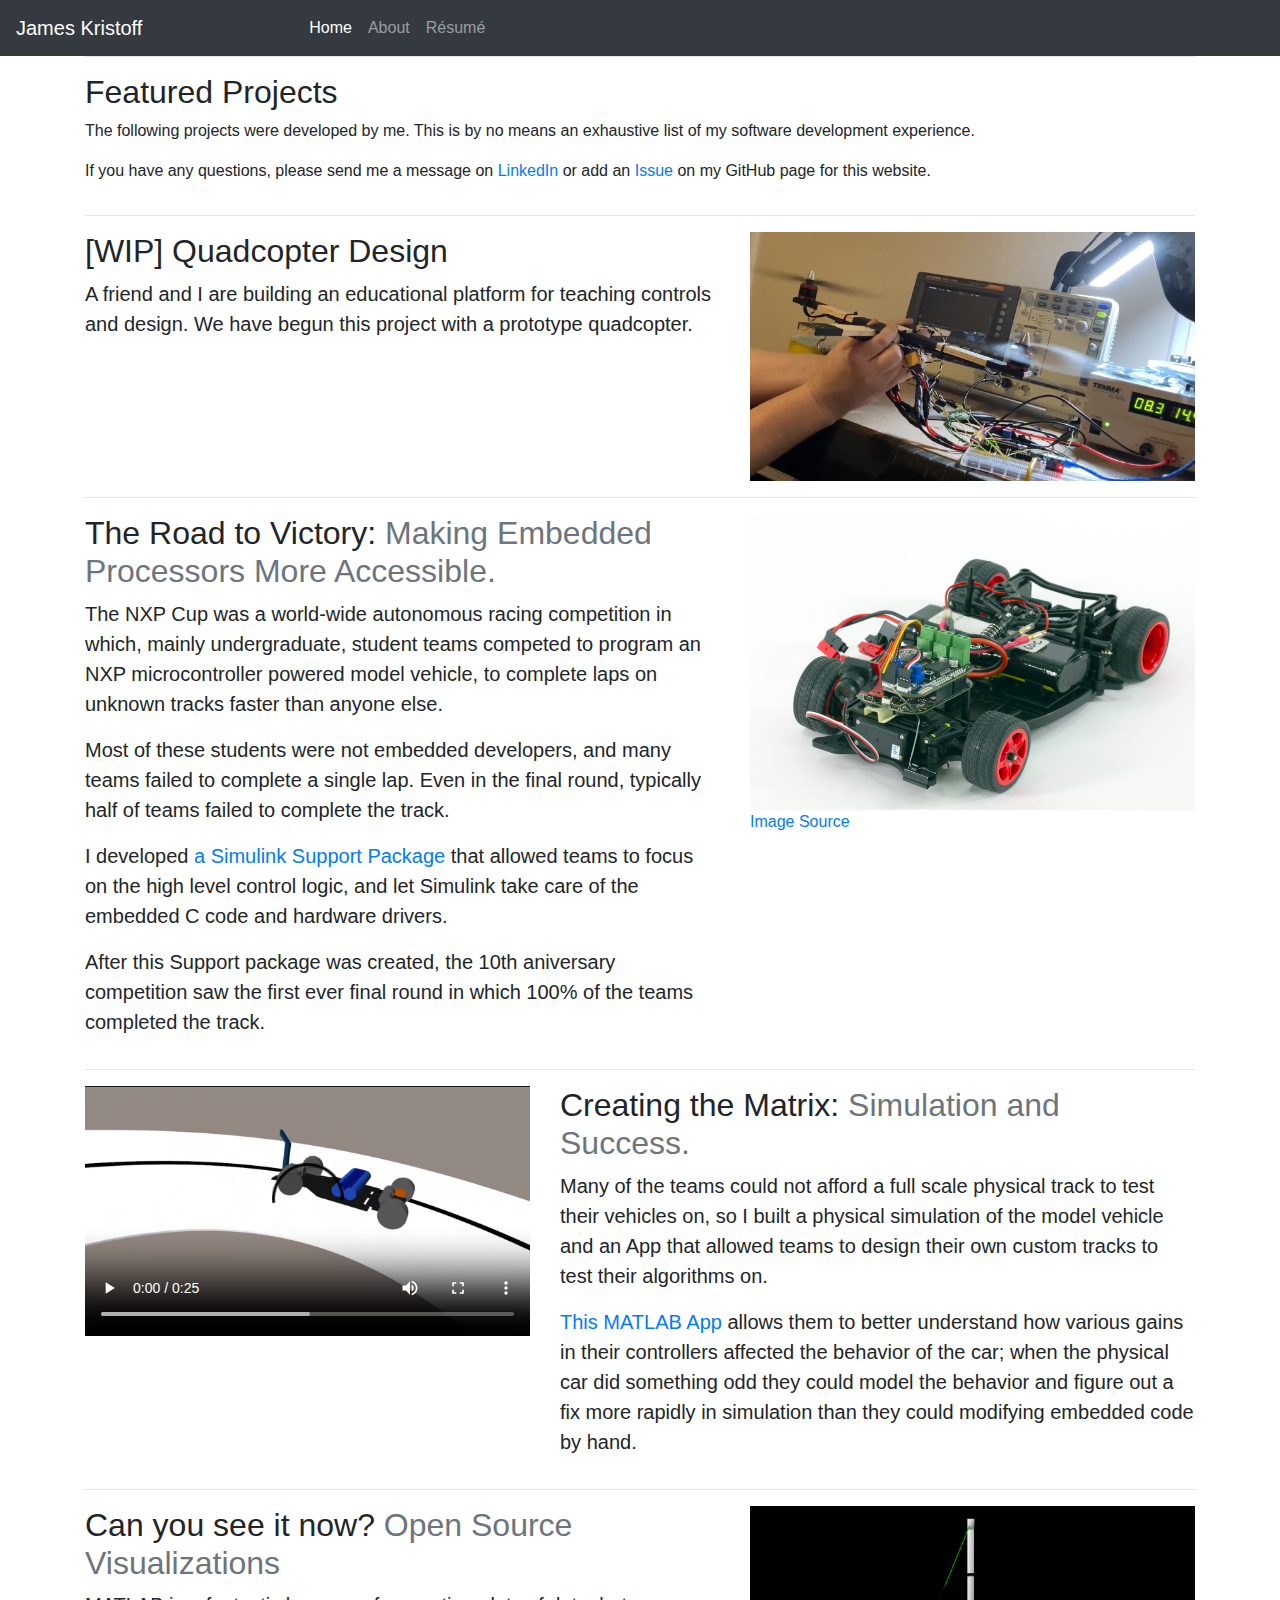
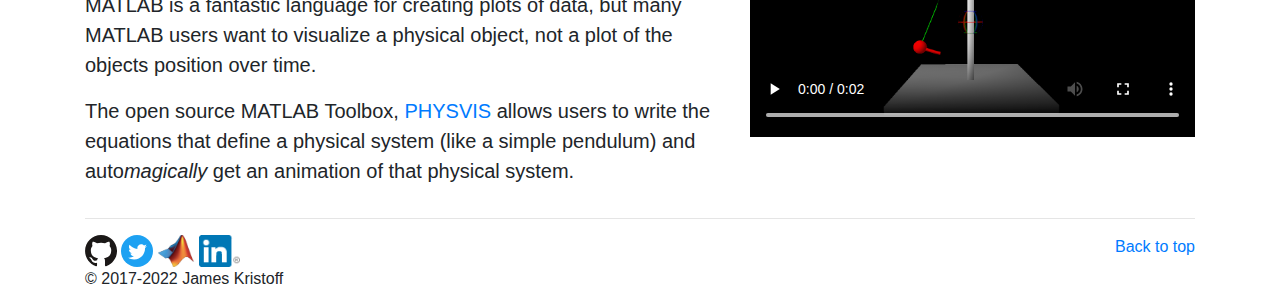
<file: index.html>
<!DOCTYPE html>
<html lang="en">
  <head>
    <!-- Global site tag (gtag.js) - Google Analytics -->
    <script async src="https://www.googletagmanager.com/gtag/js?id=G-FBE786CMQW"></script>
    <script src="/scripts/g-analytics.js"></script>
    <meta charset="utf-8">
    <meta name="viewport" content="width=device-width, initial-scale=1, shrink-to-fit=no">
    <link rel="stylesheet" href="https://maxcdn.bootstrapcdn.com/bootstrap/4.0.0/css/bootstrap.min.css" integrity="sha384-Gn5384xqQ1aoWXA+058RXPxPg6fy4IWvTNh0E263XmFcJlSAwiGgFAW/dAiS6JXm" crossorigin="anonymous">
    <link rel="stylesheet" href="/css/styles.css">
    <title>James's Projects</title>
  </head>
  <body>
    <header>
      <nav class="navbar navbar-expand-md navbar-dark fixed-top bg-dark">
        <div class="d-flex">
          <a class="navbar-brand tight-right" href="/index.html">James Kristoff</a>
          <div id="text-carousel" class="carousel slide" data-ride="carousel" data-interval="2500">
            <div class="carousel-inner">
              <div class="carousel-item active">
                  <span class="navbar-text">&nbsp&nbsp&nbsp&nbsp&nbsp&nbsp&nbsp&nbsp&nbsp&nbsp&nbsp&nbsp&nbsp&nbsp&nbsp&nbsp&nbsp&nbsp&nbsp&nbsp</span>
              </div>
              <div class="carousel-item">
                  <span class="navbar-text">Engineer&nbsp&nbsp&nbsp&nbsp&nbsp&nbsp&nbsp&nbsp&nbsp&nbsp&nbsp&nbsp</span>
              </div>
              <div class="carousel-item">
                  <span class="navbar-text">Physicist&nbsp&nbsp&nbsp&nbsp&nbsp&nbsp&nbsp&nbsp&nbsp&nbsp&nbsp</span>
              </div>
              <div class="carousel-item">
                  <span class="navbar-text">Roboticist&nbsp&nbsp&nbsp&nbsp&nbsp&nbsp&nbsp&nbsp&nbsp&nbsp&nbsp&nbsp&nbsp&nbsp&nbsp</span>
              </div>
              <div class="carousel-item">
                  <span class="navbar-text">Software&nbspDeveloper&nbsp&nbsp</span>
              </div>
              <div class="carousel-item">
                  <span class="navbar-text">Problem&nbspSolver&nbsp&nbsp</span>
              </div>
            </div>
          </div>
        </div>
        <button class="navbar-toggler" type="button" data-toggle="collapse" data-target="#navbarCollapse" aria-controls="navbarCollapse" aria-expanded="false" aria-label="Toggle navigation">
          <span class="navbar-toggler-icon"></span>
        </button>
        <div class="collapse navbar-collapse" id="navbarCollapse">
          <ul class="navbar-nav mr-auto">
            <li class="nav-item active">
              <a class="nav-link" href="/index.html">Home <span class="sr-only">(current)</span></a>
            </li>
            <li class="nav-item">
              <a class="nav-link" href="/aboutMe.html">About</a>
            </li>
            <li class="nav-item">
              <a class="nav-link" href="/resume.html">Résumé</a>
            </li>
          </ul>
        </div>
      </nav>
    </header>
    <main role="main">
      <div class="container marketing">
        <div class="row">
          <div class="col-lg-12">
            <p>Hello Hackers and Mobile Scrollers ^_^</p>
          </div>
        </div>

        <hr class="featurette-divider">

        <div class="row">
          <div class="col-lg-12">
            <h2>Featured Projects</h2>
            <p>The following projects were developed by me.  This is by no means an exhaustive list of my software development experience.</p>
            <p>If you have any questions, please send me a message on <a href="https://www.linkedin.com/in/james-kristoff/">LinkedIn</a> or add an <a href="https://github.com/jskrist/jskrist.github.io/issues/new?labels=question">Issue</a> on my GitHub page for this website.</p>
          </div>
        </div>
        <!-- START THE FEATURETTES -->

        <hr class="featurette-divider">

        <div class="row featurette">
          <div class="col-md-7">
            <h2 class="featurette-heading">[WIP] Quadcopter Design</h2>
            <p class="lead">A friend and I are building an educational platform for teaching controls and design.  We have begun this project with a prototype quadcopter.</p>
          </div>
          <div class="col-md-5">
            <img class="featurette-image img-fluid mx-auto" alt="Quadcopter prototype" src="/media/images/Quadcopter.png">
          </div>
        </div>

        <hr class="featurette-divider">

        <div class="row featurette">
          <div class="col-md-7">
            <h2 class="featurette-heading">The Road to Victory: <span class="text-muted">Making Embedded Processors More Accessible.</span></h2>
            <p class="lead">The NXP Cup was a world-wide autonomous racing competition in which, mainly undergraduate, student teams competed to program an NXP microcontroller powered model vehicle, to complete laps on unknown tracks faster than anyone else.</p>
            <p class="lead">Most of these students were not embedded developers, and many teams failed to complete a single lap.  Even in the final round, typically half of teams failed to complete the track.</p>
            <p class="lead">I developed <a href="https://www.mathworks.com/hardware-support/frdm-kl25z.html">a Simulink Support Package</a> that allowed teams to focus on the high level control logic, and let Simulink take care of the embedded C code and hardware drivers.</p>
            <p class="lead">After this Support package was created, the 10th aniversary competition saw the first ever final round in which 100% of the teams completed the track.</p>
          </div>
          <div class="col-md-5">
            <img class="featurette-image img-fluid mx-auto" alt="NXP Cup Model Vehicle" src="/media/images/nxpCupCar.png">
            <a href="https://www.mathworks.com/hardware-support/frdm-kl25z.html">Image Source</a>
          </div>
        </div>

        <hr class="featurette-divider">

        <div class="row featurette">
          <div class="col-md-7 order-md-2">
            <h2 class="featurette-heading">Creating the Matrix: <span class="text-muted">Simulation and Success.</span></h2>
            <p class="lead">Many of the teams could not afford a full scale physical track to test their vehicles on, so I built a physical simulation of the model vehicle and an App that allowed teams to design their own custom tracks to test their algorithms on.</p>
            <p class="lead"> <a href="https://www.mathworks.com/matlabcentral/fileexchange/57778-track-designer">This MATLAB App</a> allows them to better understand how various gains in their controllers affected the behavior of the car; when the physical car did something odd they could model the behavior and figure out a fix more rapidly in simulation than they could modifying embedded code by hand.</p>
          </div>
          <div class="col-md-5 order-md-1">
            <video class="featurette-image img-fluid mx-auto" width="500" height="281" poster="/media/images/simulatedTrack.png" controls>
              <source src="/media/video/simulationVideo.mp4" type="video/mp4">
                  Your browser does not support the video tag.
            </video>
          </div>
        </div>

        <hr class="featurette-divider">

        <div class="row featurette">
          <div class="col-md-7">
            <h2 class="featurette-heading">Can you see it now? <span class="text-muted">Open Source Visualizations</span></h2>
            <p class="lead">MATLAB is a fantastic language for creating plots of data, but many MATLAB users want to visualize a physical object, not a plot of the objects position over time.</p>
            <p class="lead">The open source MATLAB Toolbox, <a href="https://github.com/mathworks/physvis">PHYSVIS</a> allows users to write the equations that define a physical system (like a simple pendulum) and auto<i>magically</i> get an animation of that physical system.</p>
          </div>
          <div class="col-md-5">
            <video class="featurette-image img-fluid mx-auto" width="500" height="281" poster="/media/images/simplePendulum.png" controls loop>
              <source src="/media/video/simplePendulum.mp4" type="video/mp4">
                  Your browser does not support the video tag.
            </video>
          </div>
        </div>

        <hr class="featurette-divider">
        <!-- /END THE FEATURETTES -->
      </div>
      <!-- FOOTER -->
      <footer class="container">
        <p class="float-right"><a href="#">Back to top</a></p>
        <div>
          <a href="https://github.com/jskrist"><img src="/media/images/GitHub-Mark_small.svg" alt="GitHub" height="32px"></a>
          <a href="https://twitter.com/jskrist"><img src="/media/images/Twitter_Social_Icon_Circle_Color.svg" alt="twitter" height="32px"></a>
          <a href="https://www.mathworks.com/matlabcentral/profile/authors/3290269-james-kristoff"><img src="/media/images/L-Membrane.png" alt="MATLAB Community" height="32px"></a>
          <a href="https://www.linkedin.com/in/james-kristoff/"><img src="/media/images/In-2C-34px-R.png" alt="LinkedIn" height="32px"></a>
        </div>
        <p>© 2017-2022 James Kristoff</p>
      </footer>
    </main>
    <section id="scripts">
      <script src="https://code.jquery.com/jquery-3.3.1.min.js" integrity="sha384-tsQFqpEReu7ZLhBV2VZlAu7zcOV+rXbYlF2cqB8txI/8aZajjp4Bqd+V6D5IgvKT" crossorigin="anonymous"></script>
      <script src="https://cdnjs.cloudflare.com/ajax/libs/popper.js/1.12.9/umd/popper.min.js" integrity="sha384-ApNbgh9B+Y1QKtv3Rn7W3mgPxhU9K/ScQsAP7hUibX39j7fakFPskvXusvfa0b4Q" crossorigin="anonymous"></script>
      <script src="https://maxcdn.bootstrapcdn.com/bootstrap/4.0.0/js/bootstrap.min.js" integrity="sha384-JZR6Spejh4U02d8jOt6vLEHfe/JQGiRRSQQxSfFWpi1MquVdAyjUar5+76PVCmYl" crossorigin="anonymous"></script>
    </section>
  </body>
</html>
</file>
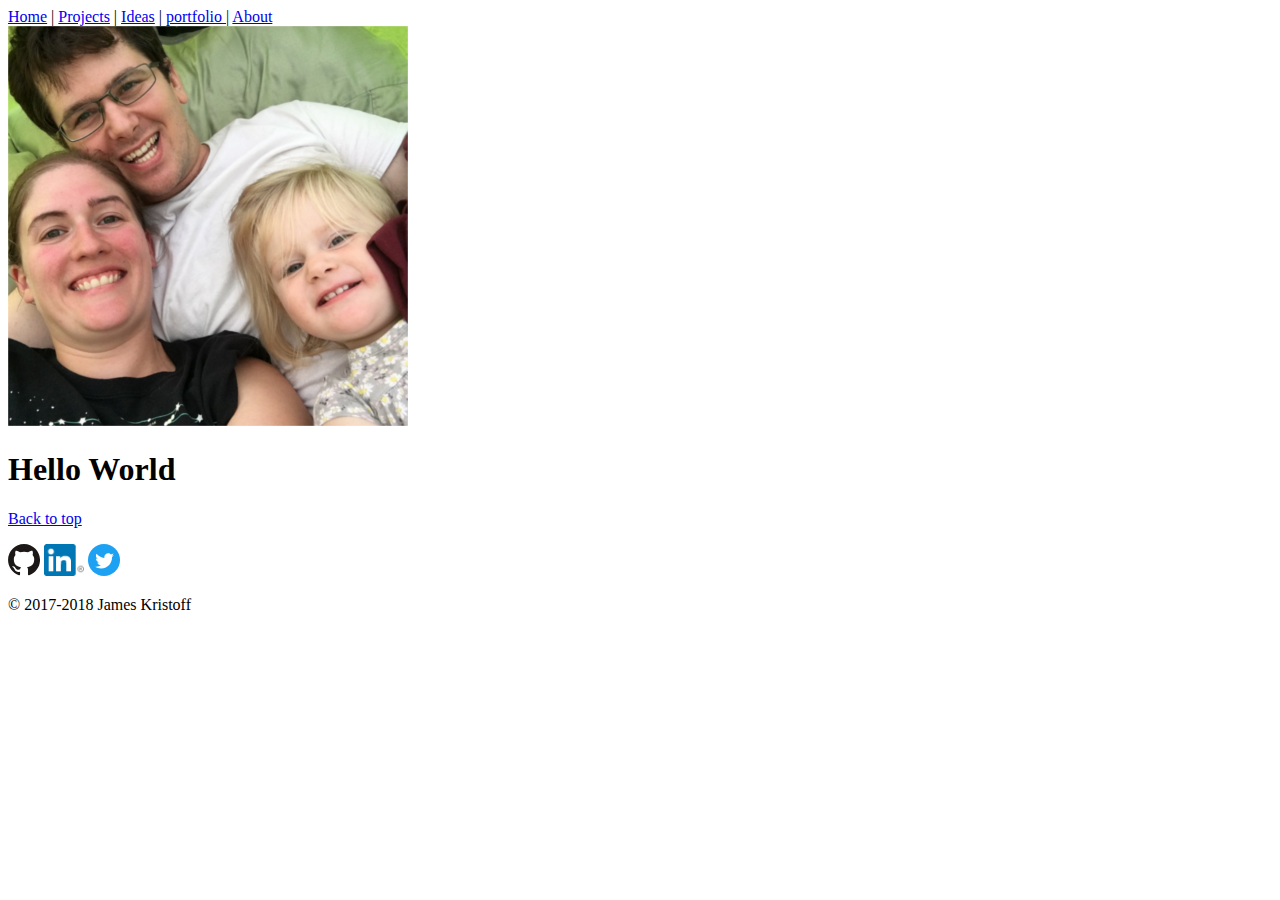
<file: archive/index.html>
<!DOCTYPE html>
<html lang="en">
<head>
  <meta charset="UTF-8">
  <meta name="viewport" content="width=device-width, initial-scale=1.0">
  <title>James Kristoff</title>
  <!-- <link href="https://fonts.googleapis.com/css?family=Montserrat|Spectral+SC" rel="stylesheet"> -->
  <link rel="stylesheet" href="/css/styles.css">
</head>
<body>
  <header>
    <nav>
      <a href="/index.html">Home</a> |
      <a href="/portfolio/projects.html">Projects</a> |
      <a href="#">Ideas</a> |
      <a href="portfolio/resume_H26ogJw2ROlnBUSd.html"> portfolio </a> |
      <a href="/aboutMe.html">About</a>
    </nav>
    <div class="content-wrap">
      <img id="profileImage" class="col-narrow" src="/images/me-400.png" alt="Image of James Kristoff">
      <div class="col-wide">
        <h1>Hello World</h1>
      </div>
    </div>
  </header>
  <main>
  </main>
  <footer class="container">
    <p class="float-right"><a href="#">Back to top</a></p>
    <p><a href="https://github.com/jskrist"><img src="/media/GitHub-Mark_small.svg" alt="GitHub" height="32px"></a>
      <a href="https://www.linkedin.com/in/james-kristoff/"><img src="/media/In-2C-34px-R.png" alt="LinkedIn" height="32px"></a>
      <a href="https://twitter.com/jskrist"><img src="/media/Twitter_Social_Icon_Circle_Color.svg" alt="twitter" height="32px"></a></p>
    <p>© 2017-2018 James Kristoff</p>
  </footer>
</body>
</html>
</file>
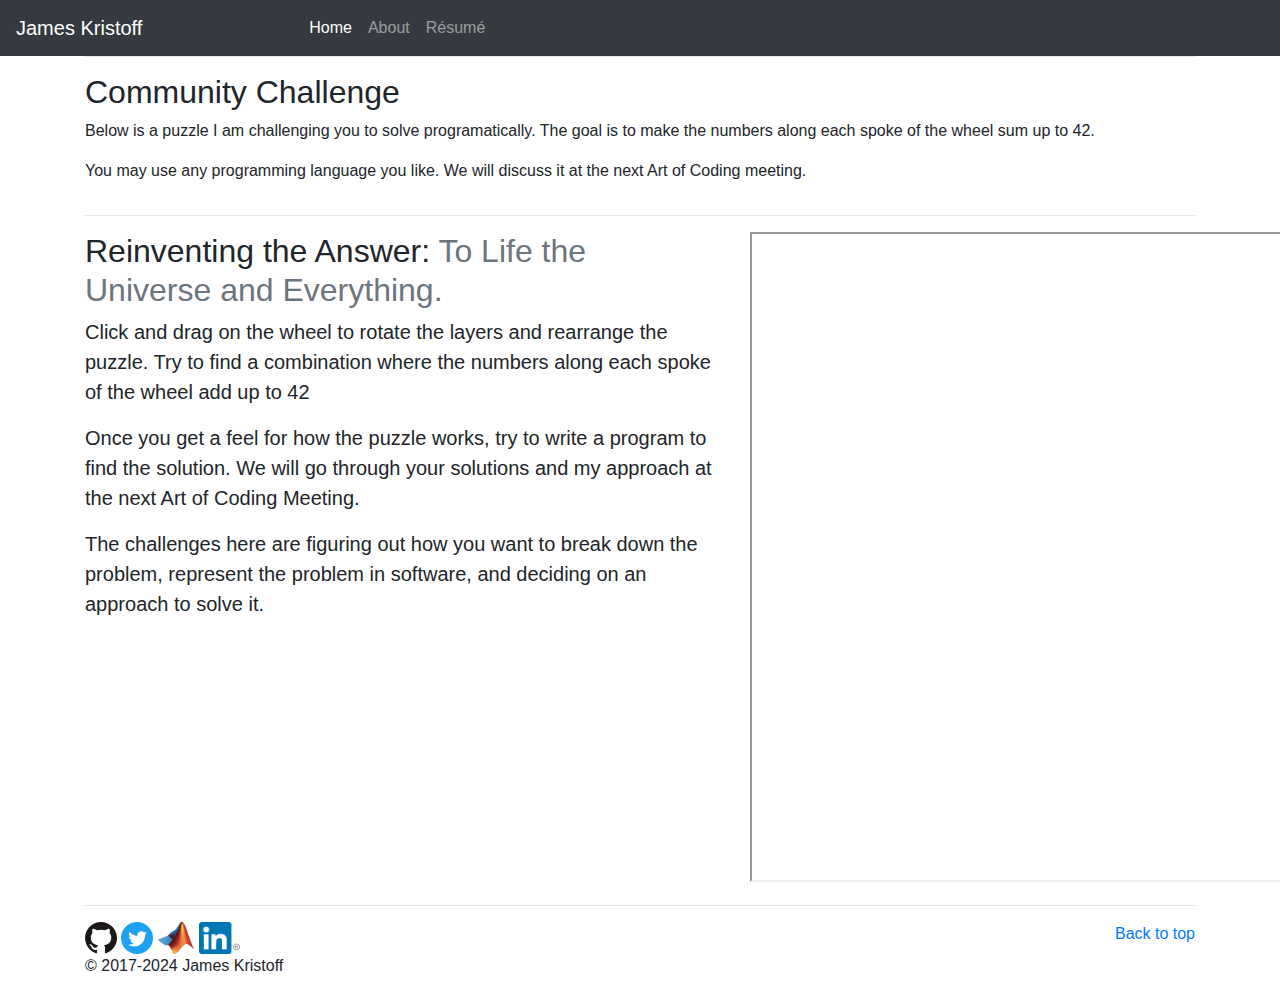
<file: ArtOfCoding.html>
<!DOCTYPE html>
<html lang="en">
  <head>
    <!-- Global site tag (gtag.js) - Google Analytics -->
    <script async src="https://www.googletagmanager.com/gtag/js?id=UA-6410224-3"></script>
    <script src="/scripts/g-analytics.js"></script>
    <meta charset="utf-8">
    <meta name="viewport" content="width=device-width, initial-scale=1, shrink-to-fit=no">
    <link rel="stylesheet" href="https://maxcdn.bootstrapcdn.com/bootstrap/4.0.0/css/bootstrap.min.css" integrity="sha384-Gn5384xqQ1aoWXA+058RXPxPg6fy4IWvTNh0E263XmFcJlSAwiGgFAW/dAiS6JXm" crossorigin="anonymous">
    <link rel="stylesheet" href="/css/styles.css">
    <title>Art of Coding</title>
  </head>
  <body>
    <header>
      <nav class="navbar navbar-expand-md navbar-dark fixed-top bg-dark">
        <div class="d-flex">
          <a class="navbar-brand tight-right" href="/index.html">James Kristoff</a>
          <div id="text-carousel" class="carousel slide" data-ride="carousel" data-interval="2500">
            <div class="carousel-inner">
              <div class="carousel-item active">
                  <span class="navbar-text">&nbsp&nbsp&nbsp&nbsp&nbsp&nbsp&nbsp&nbsp&nbsp&nbsp&nbsp&nbsp&nbsp&nbsp&nbsp&nbsp&nbsp&nbsp&nbsp&nbsp</span>
              </div>
              <div class="carousel-item">
                  <span class="navbar-text">Engineer&nbsp&nbsp&nbsp&nbsp&nbsp&nbsp&nbsp&nbsp&nbsp&nbsp&nbsp&nbsp</span>
              </div>
              <div class="carousel-item">
                  <span class="navbar-text">Physicist&nbsp&nbsp&nbsp&nbsp&nbsp&nbsp&nbsp&nbsp&nbsp&nbsp&nbsp</span>
              </div>
              <div class="carousel-item">
                  <span class="navbar-text">Roboticist&nbsp&nbsp&nbsp&nbsp&nbsp&nbsp&nbsp&nbsp&nbsp&nbsp&nbsp&nbsp&nbsp&nbsp&nbsp</span>
              </div>
              <div class="carousel-item">
                  <span class="navbar-text">Software&nbspDeveloper&nbsp&nbsp</span>
              </div>
              <div class="carousel-item">
                  <span class="navbar-text">Problem&nbspSolver&nbsp&nbsp</span>
              </div>
            </div>
          </div>
        </div>
        <button class="navbar-toggler" type="button" data-toggle="collapse" data-target="#navbarCollapse" aria-controls="navbarCollapse" aria-expanded="false" aria-label="Toggle navigation">
          <span class="navbar-toggler-icon"></span>
        </button>
        <div class="collapse navbar-collapse" id="navbarCollapse">
          <ul class="navbar-nav mr-auto">
            <li class="nav-item active">
              <a class="nav-link" href="/index.html">Home</a>
            </li>
            <li class="nav-item">
              <a class="nav-link" href="/aboutMe.html">About</a>
            </li>
            <li class="nav-item">
              <a class="nav-link" href="/resume.html">Résumé</a>
            </li>
          </ul>
        </div>
      </nav>
    </header>
    <main role="main">
      <div class="container marketing">
        <div class="row">
          <div class="col-lg-12">
            <p>Hello Hackers and Mobile Scrollers ^_^</p>
          </div>
        </div>

        <hr class="featurette-divider">

        <div class="row">
          <div class="col-lg-12">
            <h2>Community Challenge</h2>
            <p>Below is a puzzle I am challenging you to solve programatically.  The goal is to make the numbers along each spoke of the wheel sum up to 42.</p>
            <p>You may use any programming language you like.  We will discuss it at the next Art of Coding meeting.</p>
          </div>
        </div>
        <!-- START THE FEATURETTES -->

        <hr class="featurette-divider">

        <div class="row featurette">
          <div class="col-md-7">
            <h2 class="featurette-heading">Reinventing the Answer: <span class="text-muted">To Life the Universe and Everything.</span></h2>
            <p class="lead">Click and drag on the wheel to rotate the layers and rearrange the puzzle.  Try to find a combination where the numbers along each spoke of the wheel add up to 42</p>
            <p class="lead">Once you get a feel for how the puzzle works, try to write a program to find the solution.  We will go through your solutions and my approach at the next Art of Coding Meeting.</p>
            <p class="lead">The challenges here are figuring out how you want to break down the problem, represent the problem in software, and deciding on an approach to solve it.</p>
          </div>
          <div class="col-md-5">
            <div class="position-control">
                <iframe id="code_example" src="https://editor.p5js.org/jskrist/full/H9TQJELTn" width="610" height="650"></iframe>
                <div class="rectangle-cover"></div>
            </div>
          </div>
        </div>

        <hr class="featurette-divider">
        <!-- /END THE FEATURETTES -->
      </div>
      <!-- FOOTER -->
      <footer class="container">
        <p class="float-right"><a href="#">Back to top</a></p>
        <div>
          <a href="https://github.com/jskrist"><img src="/media/images/GitHub-Mark_small.svg" alt="GitHub" height="32px"></a>
          <a href="https://twitter.com/jskrist"><img src="/media/images/Twitter_Social_Icon_Circle_Color.svg" alt="twitter" height="32px"></a>
          <a href="https://www.mathworks.com/matlabcentral/profile/authors/3290269-james-kristoff"><img src="/media/images/L-Membrane.png" alt="MATLAB Community" height="32px"></a>
          <a href="https://www.linkedin.com/in/james-kristoff/"><img src="/media/images/In-2C-34px-R.png" alt="LinkedIn" height="32px"></a>
        </div>
        <p>© 2017-2024 James Kristoff</p>
      </footer>
    </main>
    <section id="scripts">
      <script src="https://code.jquery.com/jquery-3.2.1.slim.min.js" integrity="sha384-KJ3o2DKtIkvYIK3UENzmM7KCkRr/rE9/Qpg6aAZGJwFDMVNA/GpGFF93hXpG5KkN" crossorigin="anonymous"></script>
      <script src="https://cdnjs.cloudflare.com/ajax/libs/popper.js/1.12.9/umd/popper.min.js" integrity="sha384-ApNbgh9B+Y1QKtv3Rn7W3mgPxhU9K/ScQsAP7hUibX39j7fakFPskvXusvfa0b4Q" crossorigin="anonymous"></script>
      <script src="https://maxcdn.bootstrapcdn.com/bootstrap/4.0.0/js/bootstrap.min.js" integrity="sha384-JZR6Spejh4U02d8jOt6vLEHfe/JQGiRRSQQxSfFWpi1MquVdAyjUar5+76PVCmYl" crossorigin="anonymous"></script>
    </section>
  </body>
</html>
</file>
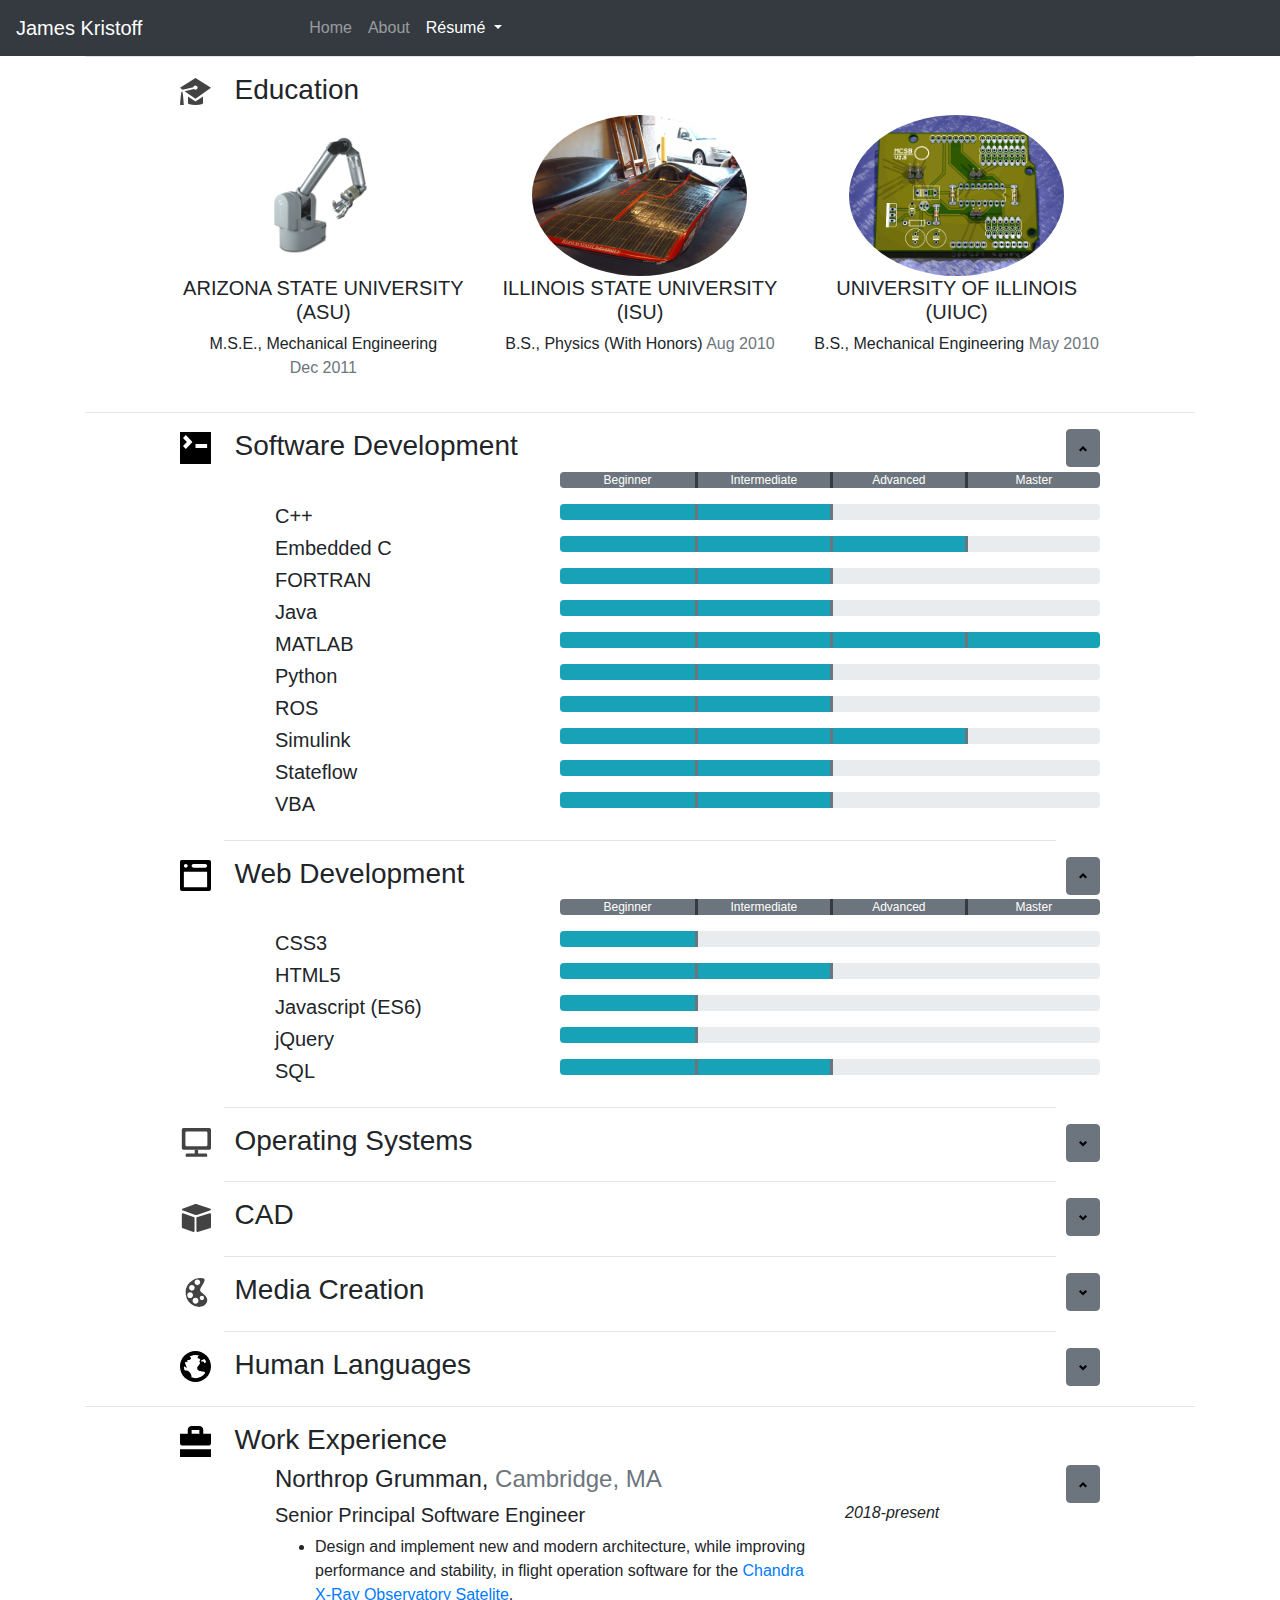
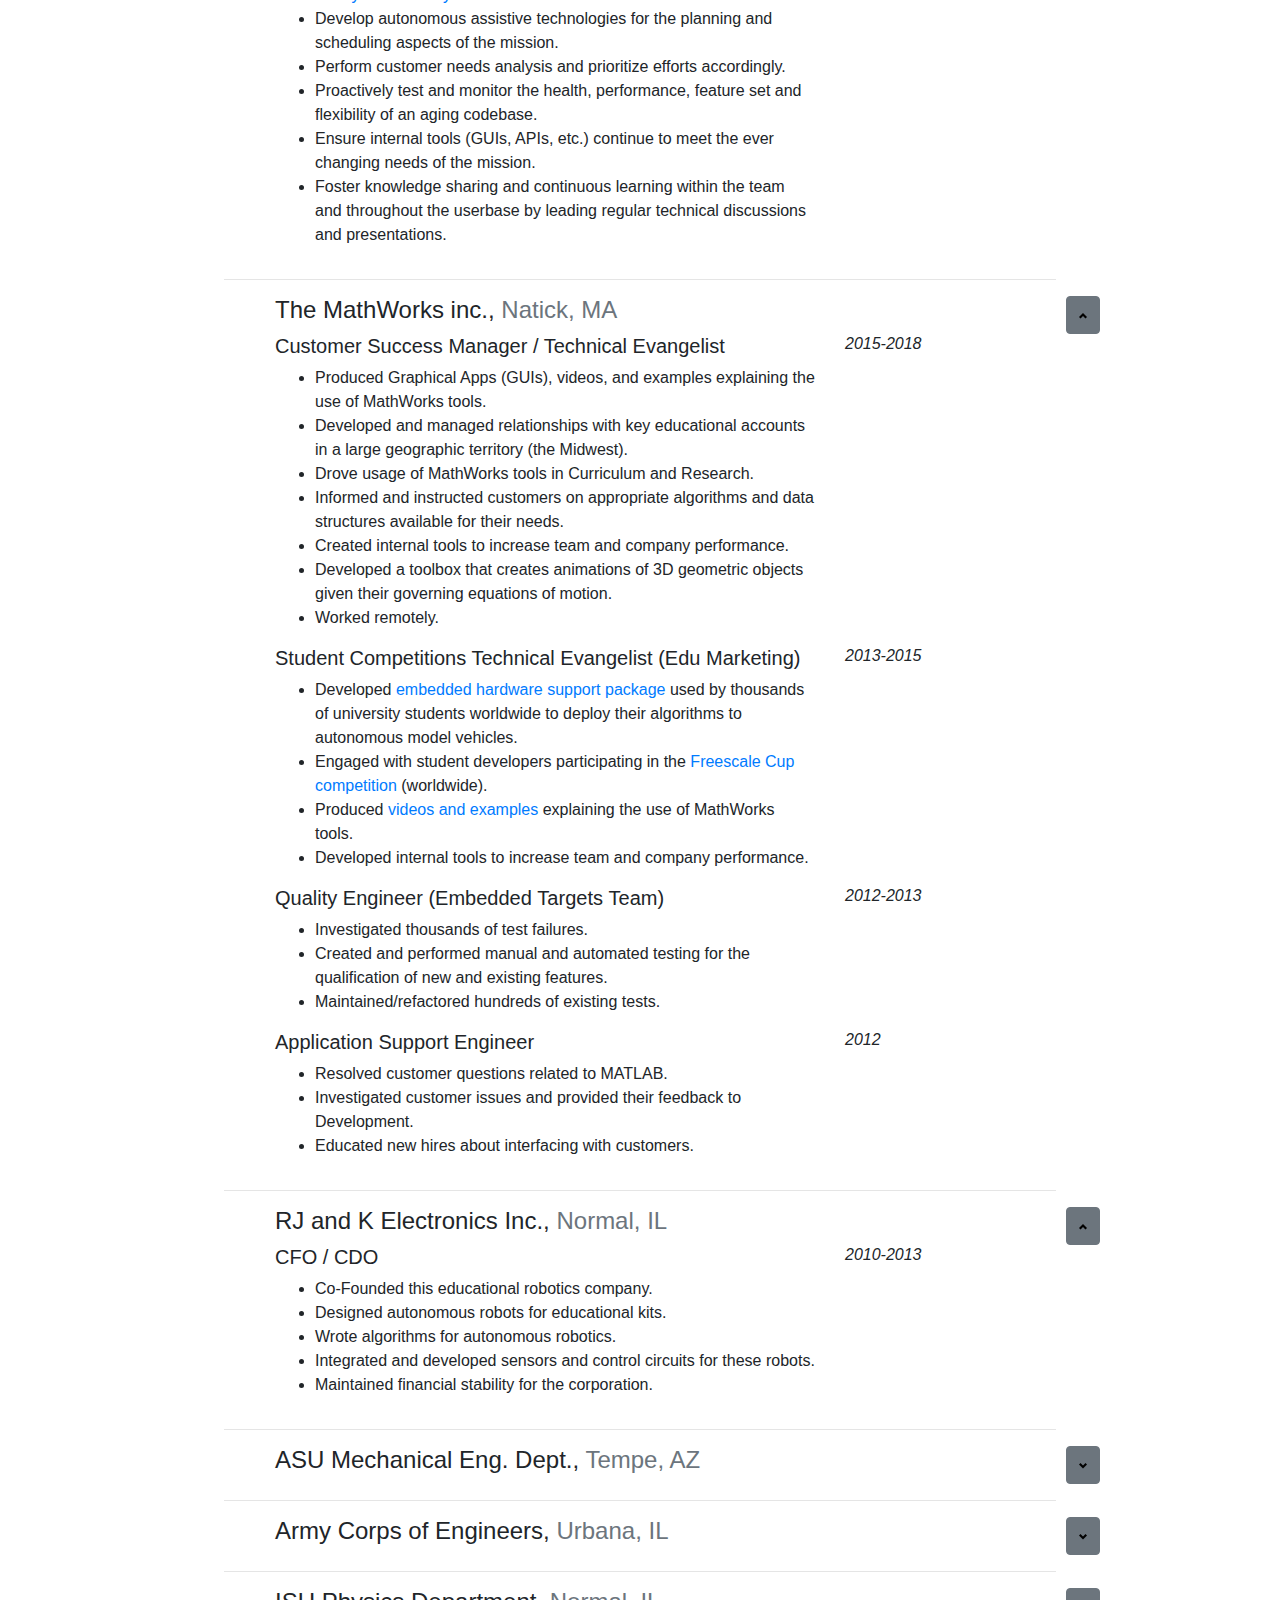
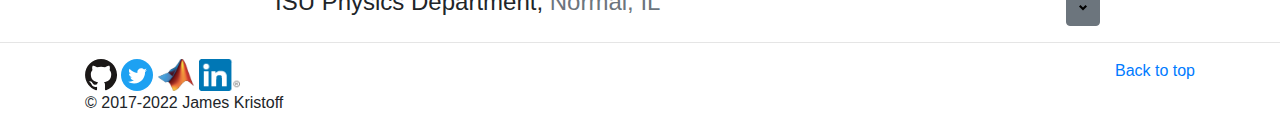
<file: resume.html>
<!DOCTYPE html>
<html lang="en">
  <head>
    <!-- Global site tag (gtag.js) - Google Analytics -->
    <script async src="https://www.googletagmanager.com/gtag/js?id=UA-6410224-3"></script>
    <script src="/scripts/g-analytics.js"></script>
    <meta charset="utf-8">
    <meta name="viewport" content="width=device-width, initial-scale=1, shrink-to-fit=no">
    <link rel="stylesheet" href="https://maxcdn.bootstrapcdn.com/bootstrap/4.0.0/css/bootstrap.min.css" integrity="sha384-Gn5384xqQ1aoWXA+058RXPxPg6fy4IWvTNh0E263XmFcJlSAwiGgFAW/dAiS6JXm" crossorigin="anonymous">
    <link rel="stylesheet" href="/css/styles.css">
    <title>James's Résumé</title>
  </head>
  <body>
    <header>
      <nav class="navbar navbar-expand-md navbar-dark fixed-top bg-dark">
        <div class="d-flex">
          <a class="navbar-brand tight-right" href="/index.html">James Kristoff</a>
          <div id="text-carousel" class="carousel slide" data-ride="carousel" data-interval="2500">
            <div class="carousel-inner">
              <div class="carousel-item active">
                  <span class="navbar-text">&nbsp&nbsp&nbsp&nbsp&nbsp&nbsp&nbsp&nbsp&nbsp&nbsp&nbsp&nbsp&nbsp&nbsp&nbsp&nbsp&nbsp&nbsp&nbsp&nbsp</span>
              </div>
              <div class="carousel-item">
                  <span class="navbar-text">Engineer&nbsp&nbsp&nbsp&nbsp&nbsp&nbsp&nbsp&nbsp&nbsp&nbsp&nbsp&nbsp</span>
              </div>
              <div class="carousel-item">
                  <span class="navbar-text">Physicist&nbsp&nbsp&nbsp&nbsp&nbsp&nbsp&nbsp&nbsp&nbsp&nbsp&nbsp</span>
              </div>
              <div class="carousel-item">
                  <span class="navbar-text">Roboticist&nbsp&nbsp&nbsp&nbsp&nbsp&nbsp&nbsp&nbsp&nbsp&nbsp&nbsp&nbsp&nbsp&nbsp&nbsp</span>
              </div>
              <div class="carousel-item">
                  <span class="navbar-text">Software&nbspDeveloper&nbsp&nbsp</span>
              </div>
              <div class="carousel-item">
                  <span class="navbar-text">Problem&nbspSolver&nbsp&nbsp</span>
              </div>
            </div>
          </div>
        </div>
        <button class="navbar-toggler" type="button" data-toggle="collapse" data-target="#navbarCollapse" aria-controls="navbarCollapse" aria-expanded="false" aria-label="Toggle navigation">
          <span class="navbar-toggler-icon"></span>
        </button>
        <div class="collapse navbar-collapse" id="navbarCollapse">
          <ul class="navbar-nav mr-auto">
            <li class="nav-item">
              <a class="nav-link" href="/index.html">Home</a>
            </li>
            <li class="nav-item">
              <a class="nav-link" href="/aboutMe.html">About</a>
            </li>
            <li class="nav-item dropdown active">
              <a class="nav-link dropdown-toggle" href="/resume.html" data-toggle="dropdown">
                Résumé <span class="sr-only">(current)</span>
              </a>
              <div class="dropdown-menu">
                <a class="dropdown-item" href="/resume.html#education">Education</a>
                <a class="dropdown-item" href="/resume.html#programming">Skills</a>
                <a class="dropdown-item" href="/resume.html#work-experience">Work Experience</a>
              </div>
            </li>
          </ul>
        </div>
      </nav>
    </header>
    <main role="main">
      <div class="container marketing">
        <div class="row">
          <div class="col-lg-12">
            <p>You should hire this guy...</p>
          </div>
        </div>
        <!-- Education -->
        <div id="education">
          <hr class="featurette-divider">
          <div class="row">
            <div class="col-md-1"></div>
            <div class="col-md-8">
              <h3>
                <img class="section-icon" src="/media/glyph-iconset/svg/si-glyph-congratulation-hat.svg" alt="Education">
                Education
              </h3>
            </div>
          </div>
          <div class="row">
            <div class="col-md-1"></div>
            <div class="col-md-10">
              <div class="row text-center">
                <div class="col-md-4">
                  <img class="university-img" src="/media/images/WAM.png" alt="7 DOF Robotic Arm"  width="75%">
                  <h5>ARIZONA STATE UNIVERSITY (ASU)</h5>
                  <p>M.S.E., Mechanical Engineering <span class="text-muted">Dec&nbsp;2011</span></p>
                </div>
                <div class="col-md-4">
                  <img class="university-img" src="/media/images/solarCar.png" alt="Solar Car" width="75%">
                  <h5>ILLINOIS STATE UNIVERSITY (ISU)</h5>
                  <p>B.S., Physics (With Honors) <span class="text-muted">Aug&nbsp;2010</span></p>
                </div>
                <div class="col-md-4">
                  <img class="university-img" src="/media/images/mcsb.gif" alt="Circuit board animation" width="75%">
                  <h5>UNIVERSITY OF ILLINOIS (UIUC)</h5>
                  <p>B.S., Mechanical Engineering <span class="text-muted">May&nbsp;2010</span></p>
                </div>
              </div>
            </div>
            <div class="col-md-1"></div>
          </div>
        </div>
        <!-- Skills -->
        <div id="programming">
          <hr class="featurette-divider">
          <div class="row">
            <div class="col-md-1"></div>
            <div class="col-md-8">
              <h3>
                <img class="section-icon" src="/media/open-iconic/svg/terminal.svg" alt="Computational Skills">
                Software Development
              </h3>
            </div>
            <div class="col"></div>
            <div class="col-md-1">
              <button class="btn btn-secondary float-right" type="button" name="toggle-web" data-toggle="collapse" data-target="#programming-skills" aria-expanded="false" aria-controls="programming-skills">
                <img class="w-100" src="/media/open-iconic/svg/chevron-top.svg" alt="Toggle collapse">
              </button>
            </div>
            <div class="col-md-1">
            </div>
          </div>
          <div id="programming-skills" class="collapse show">
            <div class="row">
              <div class="col-md-2"></div>
              <div class="col-md-3">
                <h5>&nbsp</h5>
              </div>
              <div class="col-md-6">
                <div class="progress">
                  <div class="progress-bar bg-secondary" role="progressbar" style="width: 25%" aria-valuenow="25" aria-valuemin="0" aria-valuemax="100">Beginner</div>
                  <div class="progress-bar bg-dark" role="progressbar" style="width: 0.5%" aria-valuenow="25.5" aria-valuemin="0" aria-valuemax="100"></div>
                  <div class="progress-bar bg-secondary" role="progressbar" style="width: 24.5%" aria-valuenow="50" aria-valuemin="0" aria-valuemax="100">Intermediate</div>
                  <div class="progress-bar bg-dark" role="progressbar" style="width: 0.5%" aria-valuenow="50.5" aria-valuemin="0" aria-valuemax="100"></div>
                  <div class="progress-bar bg-secondary" role="progressbar" style="width: 24.5%" aria-valuenow="75" aria-valuemin="0" aria-valuemax="100">Advanced</div>
                  <div class="progress-bar bg-dark" role="progressbar" style="width: 0.5%" aria-valuenow="75.5" aria-valuemin="0" aria-valuemax="100"></div>
                  <div class="progress-bar bg-secondary" role="progressbar" style="width: 24.5%" aria-valuenow="100" aria-valuemin="0" aria-valuemax="100">Master</div>
                </div>
              </div>
            </div>
            <div class="row">
              <div class="col-md-2"></div>
              <div class="col-md-3">
                <h5>C++</h5>
              </div>
              <div class="col-md-6">
                <div class="progress">
                  <div class="progress-bar bg-info" role="progressbar" style="width: 25%" aria-valuenow="25" aria-valuemin="0" aria-valuemax="100"></div>
                  <div class="progress-bar bg-secondary" role="progressbar" style="width: 0.5%" aria-valuenow="25.5" aria-valuemin="0" aria-valuemax="100"></div>
                  <div class="progress-bar bg-info" role="progressbar" style="width: 24.5%" aria-valuenow="50" aria-valuemin="0" aria-valuemax="100"></div>
                  <div class="progress-bar bg-secondary" role="progressbar" style="width: 0.5%" aria-valuenow="50.5" aria-valuemin="0" aria-valuemax="100"></div>
                </div>
              </div>
            </div>
            <div class="row">
              <div class="col-md-2"></div>
              <div class="col-md-3">
                <h5>Embedded C</h5>
              </div>
              <div class="col-md-6">
                <div class="progress">
                  <div class="progress-bar bg-info" role="progressbar" style="width: 25%" aria-valuenow="25" aria-valuemin="0" aria-valuemax="100"></div>
                  <div class="progress-bar bg-secondary" role="progressbar" style="width: 0.5%" aria-valuenow="25.5" aria-valuemin="0" aria-valuemax="100"></div>
                  <div class="progress-bar bg-info" role="progressbar" style="width: 24.5%" aria-valuenow="50" aria-valuemin="0" aria-valuemax="100"></div>
                  <div class="progress-bar bg-secondary" role="progressbar" style="width: 0.5%" aria-valuenow="50.5" aria-valuemin="0" aria-valuemax="100"></div>
                  <div class="progress-bar bg-info" role="progressbar" style="width: 24.5%" aria-valuenow="75" aria-valuemin="0" aria-valuemax="100"></div>
                  <div class="progress-bar bg-secondary" role="progressbar" style="width: 0.5%" aria-valuenow="75.5" aria-valuemin="0" aria-valuemax="100"></div>
                </div>
              </div>
            </div>
            <div class="row">
              <div class="col-md-2"></div>
              <div class="col-md-3">
                <h5>FORTRAN</h5>
              </div>
              <div class="col-md-6">
                <div class="progress">
                  <div class="progress-bar bg-info" role="progressbar" style="width: 25%" aria-valuenow="25" aria-valuemin="0" aria-valuemax="100"></div>
                  <div class="progress-bar bg-secondary" role="progressbar" style="width: 0.5%" aria-valuenow="25.5" aria-valuemin="0" aria-valuemax="100"></div>
                  <div class="progress-bar bg-info" role="progressbar" style="width: 24.5%" aria-valuenow="50" aria-valuemin="0" aria-valuemax="100"></div>
                  <div class="progress-bar bg-secondary" role="progressbar" style="width: 0.5%" aria-valuenow="50.5" aria-valuemin="0" aria-valuemax="100"></div>
                </div>
              </div>
            </div>
            <div class="row">
              <div class="col-md-2"></div>
              <div class="col-md-3">
                <h5>Java</h5>
              </div>
              <div class="col-md-6">
                <div class="progress">
                  <div class="progress-bar bg-info" role="progressbar" style="width: 25%" aria-valuenow="25" aria-valuemin="0" aria-valuemax="100"></div>
                  <div class="progress-bar bg-secondary" role="progressbar" style="width: 0.5%" aria-valuenow="25.5" aria-valuemin="0" aria-valuemax="100"></div>
                  <div class="progress-bar bg-info" role="progressbar" style="width: 24.5%" aria-valuenow="50" aria-valuemin="0" aria-valuemax="100"></div>
                  <div class="progress-bar bg-secondary" role="progressbar" style="width: 0.5%" aria-valuenow="50.5" aria-valuemin="0" aria-valuemax="100"></div>
                </div>
              </div>
            </div>
            <div class="row">
              <div class="col-md-2"></div>
              <div class="col-md-3">
                <h5>MATLAB</h5>
              </div>
              <div class="col-md-6">
                <div class="progress">
                  <div class="progress-bar bg-info" role="progressbar" style="width: 25%" aria-valuenow="25" aria-valuemin="0" aria-valuemax="100"></div>
                  <div class="progress-bar bg-secondary" role="progressbar" style="width: 0.5%" aria-valuenow="25.5" aria-valuemin="0" aria-valuemax="100"></div>
                  <div class="progress-bar bg-info" role="progressbar" style="width: 24.5%" aria-valuenow="50" aria-valuemin="0" aria-valuemax="100"></div>
                  <div class="progress-bar bg-secondary" role="progressbar" style="width: 0.5%" aria-valuenow="50.5" aria-valuemin="0" aria-valuemax="100"></div>
                  <div class="progress-bar bg-info" role="progressbar" style="width: 24.5%" aria-valuenow="75" aria-valuemin="0" aria-valuemax="100"></div>
                  <div class="progress-bar bg-secondary" role="progressbar" style="width: 0.5%" aria-valuenow="75.5" aria-valuemin="0" aria-valuemax="100"></div>
                  <div class="progress-bar bg-info" role="progressbar" style="width: 24.5%" aria-valuenow="100" aria-valuemin="0" aria-valuemax="100"></div>
                </div>
              </div>
            </div>
            <div class="row">
              <div class="col-md-2"></div>
              <div class="col-md-3">
                <h5>Python</h5>
              </div>
              <div class="col-md-6">
                <div class="progress">
                  <div class="progress-bar bg-info" role="progressbar" style="width: 25%" aria-valuenow="25" aria-valuemin="0" aria-valuemax="100"></div>
                  <div class="progress-bar bg-secondary" role="progressbar" style="width: 0.5%" aria-valuenow="25.5" aria-valuemin="0" aria-valuemax="100"></div>
                  <div class="progress-bar bg-info" role="progressbar" style="width: 24.5%" aria-valuenow="50" aria-valuemin="0" aria-valuemax="100"></div>
                  <div class="progress-bar bg-secondary" role="progressbar" style="width: 0.5%" aria-valuenow="50.5" aria-valuemin="0" aria-valuemax="100"></div>
                </div>
              </div>
            </div>
            <div class="row">
              <div class="col-md-2"></div>
              <div class="col-md-3">
                <h5>ROS</h5>
              </div>
              <div class="col-md-6">
                <div class="progress">
                  <div class="progress-bar bg-info" role="progressbar" style="width: 25%" aria-valuenow="25" aria-valuemin="0" aria-valuemax="100"></div>
                  <div class="progress-bar bg-secondary" role="progressbar" style="width: 0.5%" aria-valuenow="25.5" aria-valuemin="0" aria-valuemax="100"></div>
                  <div class="progress-bar bg-info" role="progressbar" style="width: 24.5%" aria-valuenow="50" aria-valuemin="0" aria-valuemax="100"></div>
                  <div class="progress-bar bg-secondary" role="progressbar" style="width: 0.5%" aria-valuenow="50.5" aria-valuemin="0" aria-valuemax="100"></div>
                </div>
              </div>
            </div>
            <div class="row">
              <div class="col-md-2"></div>
              <div class="col-md-3">
                <h5>Simulink</h5>
              </div>
              <div class="col-md-6">
                <div class="progress">
                  <div class="progress-bar bg-info" role="progressbar" style="width: 25%" aria-valuenow="25" aria-valuemin="0" aria-valuemax="100"></div>
                  <div class="progress-bar bg-secondary" role="progressbar" style="width: 0.5%" aria-valuenow="25.5" aria-valuemin="0" aria-valuemax="100"></div>
                  <div class="progress-bar bg-info" role="progressbar" style="width: 24.5%" aria-valuenow="50" aria-valuemin="0" aria-valuemax="100"></div>
                  <div class="progress-bar bg-secondary" role="progressbar" style="width: 0.5%" aria-valuenow="50.5" aria-valuemin="0" aria-valuemax="100"></div>
                  <div class="progress-bar bg-info" role="progressbar" style="width: 24.5%" aria-valuenow="75" aria-valuemin="0" aria-valuemax="100"></div>
                  <div class="progress-bar bg-secondary" role="progressbar" style="width: 0.5%" aria-valuenow="75.5" aria-valuemin="0" aria-valuemax="100"></div>
                </div>
              </div>
            </div>
            <div class="row">
              <div class="col-md-2"></div>
              <div class="col-md-3">
                <h5>Stateflow</h5>
              </div>
              <div class="col-md-6">
                <div class="progress">
                  <div class="progress-bar bg-info" role="progressbar" style="width: 25%" aria-valuenow="25" aria-valuemin="0" aria-valuemax="100"></div>
                  <div class="progress-bar bg-secondary" role="progressbar" style="width: 0.5%" aria-valuenow="25.5" aria-valuemin="0" aria-valuemax="100"></div>
                  <div class="progress-bar bg-info" role="progressbar" style="width: 24.5%" aria-valuenow="50" aria-valuemin="0" aria-valuemax="100"></div>
                  <div class="progress-bar bg-secondary" role="progressbar" style="width: 0.5%" aria-valuenow="50.5" aria-valuemin="0" aria-valuemax="100"></div>
                </div>
              </div>
            </div>
            <div class="row">
              <div class="col-md-2"></div>
              <div class="col-md-3">
                <h5>VBA</h5>
              </div>
              <div class="col-md-6">
                <div class="progress">
                  <div class="progress-bar bg-info" role="progressbar" style="width: 25%" aria-valuenow="25" aria-valuemin="0" aria-valuemax="100"></div>
                  <div class="progress-bar bg-secondary" role="progressbar" style="width: 0.5%" aria-valuenow="25.5" aria-valuemin="0" aria-valuemax="100"></div>
                  <div class="progress-bar bg-info" role="progressbar" style="width: 24.5%" aria-valuenow="50" aria-valuemin="0" aria-valuemax="100"></div>
                  <div class="progress-bar bg-secondary" role="progressbar" style="width: 0.5%" aria-valuenow="50.5" aria-valuemin="0" aria-valuemax="100"></div>
                </div>
              </div>
            </div>
          </div>
        </div>

        <hr class="featurette-divider w-75">
        <div class="row">
          <div class="col-md-1"></div>
          <div class="col-md-8">
            <h3>
              <img class="section-icon" src="/media/open-iconic/svg/browser.svg" alt="Web Skills">
              Web Development
            </h3>
          </div>
          <div class="col"></div>
          <div class="col-md-1">
            <button class="btn btn-secondary float-right" type="button" name="toggle-web" data-toggle="collapse" data-target="#web-skills" aria-expanded="false" aria-controls="web-skills">
              <img class="w-100" src="/media/open-iconic/svg/chevron-top.svg" alt="Toggle collapse">
            </button>
          </div>
          <div class="col-md-1"></div>
        </div>
        <div id="web-skills" class="collapse show">
          <div class="row">
            <div class="col-md-2"></div>
            <div class="col-md-3">
              <h5>&nbsp</h5>
            </div>
            <div class="col-md-6">
              <div class="progress">
                <div class="progress-bar bg-secondary" role="progressbar" style="width: 25%" aria-valuenow="25" aria-valuemin="0" aria-valuemax="100">Beginner</div>
                <div class="progress-bar bg-dark" role="progressbar" style="width: 0.5%" aria-valuenow="25.5" aria-valuemin="0" aria-valuemax="100"></div>
                <div class="progress-bar bg-secondary" role="progressbar" style="width: 24.5%" aria-valuenow="50" aria-valuemin="0" aria-valuemax="100">Intermediate</div>
                <div class="progress-bar bg-dark" role="progressbar" style="width: 0.5%" aria-valuenow="50.5" aria-valuemin="0" aria-valuemax="100"></div>
                <div class="progress-bar bg-secondary" role="progressbar" style="width: 24.5%" aria-valuenow="75" aria-valuemin="0" aria-valuemax="100">Advanced</div>
                <div class="progress-bar bg-dark" role="progressbar" style="width: 0.5%" aria-valuenow="75.5" aria-valuemin="0" aria-valuemax="100"></div>
                <div class="progress-bar bg-secondary" role="progressbar" style="width: 24.5%" aria-valuenow="100" aria-valuemin="0" aria-valuemax="100">Master</div>
              </div>
            </div>
          </div>
          <div class="row">
            <div class="col-md-2"></div>
            <div class="col-md-3">
              <h5>CSS3</h5>
            </div>
            <div class="col-md-6">
              <div class="progress">
                <div class="progress-bar bg-info" role="progressbar" style="width: 25%" aria-valuenow="25" aria-valuemin="0" aria-valuemax="100"></div>
                <div class="progress-bar bg-secondary" role="progressbar" style="width: 0.5%" aria-valuenow="25.5" aria-valuemin="0" aria-valuemax="100"></div>
              </div>
            </div>
          </div>
          <div class="row">
            <div class="col-md-2"></div>
            <div class="col-md-3">
              <h5>HTML5</h5>
            </div>
            <div class="col-md-6">
              <div class="progress">
                <div class="progress-bar bg-info" role="progressbar" style="width: 25%" aria-valuenow="25" aria-valuemin="0" aria-valuemax="100"></div>
                <div class="progress-bar bg-secondary" role="progressbar" style="width: 0.5%" aria-valuenow="25.5" aria-valuemin="0" aria-valuemax="100"></div>
                <div class="progress-bar bg-info" role="progressbar" style="width: 24.5%" aria-valuenow="50" aria-valuemin="0" aria-valuemax="100"></div>
                <div class="progress-bar bg-secondary" role="progressbar" style="width: 0.5%" aria-valuenow="50.5" aria-valuemin="0" aria-valuemax="100"></div>
              </div>
            </div>
          </div>
          <div class="row">
            <div class="col-md-2"></div>
            <div class="col-md-3">
              <h5>Javascript (ES6)</h5>
            </div>
            <div class="col-md-6">
              <div class="progress">
                <div class="progress-bar bg-info" role="progressbar" style="width: 25%" aria-valuenow="25" aria-valuemin="0" aria-valuemax="100"></div>
                <div class="progress-bar bg-secondary" role="progressbar" style="width: 0.5%" aria-valuenow="25.5" aria-valuemin="0" aria-valuemax="100"></div>
              </div>
            </div>
          </div>
          <div class="row">
            <div class="col-md-2"></div>
            <div class="col-md-3">
              <h5>jQuery</h5>
            </div>
            <div class="col-md-6">
              <div class="progress">
                <div class="progress-bar bg-info" role="progressbar" style="width: 25%" aria-valuenow="25" aria-valuemin="0" aria-valuemax="100"></div>
                <div class="progress-bar bg-secondary" role="progressbar" style="width: 0.5%" aria-valuenow="25.5" aria-valuemin="0" aria-valuemax="100"></div>
              </div>
            </div>
          </div>
          <div class="row">
            <div class="col-md-2"></div>
            <div class="col-md-3">
              <h5>SQL</h5>
            </div>
            <div class="col-md-6">
              <div class="progress">
                <div class="progress-bar bg-info" role="progressbar" style="width: 25%" aria-valuenow="25" aria-valuemin="0" aria-valuemax="100"></div>
                <div class="progress-bar bg-secondary" role="progressbar" style="width: 0.5%" aria-valuenow="25.5" aria-valuemin="0" aria-valuemax="100"></div>
                <div class="progress-bar bg-info" role="progressbar" style="width: 24.5%" aria-valuenow="50" aria-valuemin="0" aria-valuemax="100"></div>
                <div class="progress-bar bg-secondary" role="progressbar" style="width: 0.5%" aria-valuenow="50.5" aria-valuemin="0" aria-valuemax="100"></div>
              </div>
            </div>
          </div>
        </div>

        <hr class="featurette-divider w-75">
        <div class="row">
          <div class="col-md-1"></div>
          <div class="col-md-8">
            <h3>
              <img class="section-icon" src="/media/glyph-iconset/svg/si-glyph-desktop.svg" alt="OS Skills">
              Operating Systems
            </h3>
          </div>
          <div class="col"></div>
          <div class="col-md-1">
            <button class="btn btn-secondary float-right" type="button" name="toggle-web" data-toggle="collapse" data-target="#os-skills" aria-expanded="false" aria-controls="os-skills">
              <img class="w-100" src="/media/open-iconic/svg/chevron-bottom.svg" alt="Toggle collapse">
            </button>
          </div>
          <div class="col-md-1"></div>
        </div>
        <div id="os-skills" class="collapse">
          <div class="row">
            <div class="col-md-2"></div>
            <div class="col-md-3">
              <h5>&nbsp</h5>
            </div>
            <div class="col-md-6">
              <div class="progress">
                <div class="progress-bar bg-secondary" role="progressbar" style="width: 25%" aria-valuenow="25" aria-valuemin="0" aria-valuemax="100">Beginner</div>
                <div class="progress-bar bg-dark" role="progressbar" style="width: 0.5%" aria-valuenow="25.5" aria-valuemin="0" aria-valuemax="100"></div>
                <div class="progress-bar bg-secondary" role="progressbar" style="width: 24.5%" aria-valuenow="50" aria-valuemin="0" aria-valuemax="100">Intermediate</div>
                <div class="progress-bar bg-dark" role="progressbar" style="width: 0.5%" aria-valuenow="50.5" aria-valuemin="0" aria-valuemax="100"></div>
                <div class="progress-bar bg-secondary" role="progressbar" style="width: 24.5%" aria-valuenow="75" aria-valuemin="0" aria-valuemax="100">Advanced</div>
                <div class="progress-bar bg-dark" role="progressbar" style="width: 0.5%" aria-valuenow="75.5" aria-valuemin="0" aria-valuemax="100"></div>
                <div class="progress-bar bg-secondary" role="progressbar" style="width: 24.5%" aria-valuenow="100" aria-valuemin="0" aria-valuemax="100">Master</div>
              </div>
            </div>
          </div>
          <div class="row">
            <div class="col-md-2"></div>
            <div class="col-md-3">
              <h5>Linux</h5>
            </div>
            <div class="col-md-6">
              <div class="progress">
                <div class="progress-bar bg-info" role="progressbar" style="width: 25%" aria-valuenow="25" aria-valuemin="0" aria-valuemax="100"></div>
                <div class="progress-bar bg-secondary" role="progressbar" style="width: 0.5%" aria-valuenow="25.5" aria-valuemin="0" aria-valuemax="100"></div>
                <div class="progress-bar bg-info" role="progressbar" style="width: 24.5%" aria-valuenow="50" aria-valuemin="0" aria-valuemax="100"></div>
                <div class="progress-bar bg-secondary" role="progressbar" style="width: 0.5%" aria-valuenow="50.5" aria-valuemin="0" aria-valuemax="100"></div>
              </div>
            </div>
          </div>
          <div class="row">
            <div class="col-md-2"></div>
            <div class="col-md-3">
              <h5>Mac</h5>
            </div>
            <div class="col-md-6">
              <div class="progress">
                <div class="progress-bar bg-info" role="progressbar" style="width: 25%" aria-valuenow="25" aria-valuemin="0" aria-valuemax="100"></div>
                <div class="progress-bar bg-secondary" role="progressbar" style="width: 0.5%" aria-valuenow="25.5" aria-valuemin="0" aria-valuemax="100"></div>
                <div class="progress-bar bg-info" role="progressbar" style="width: 24.5%" aria-valuenow="50" aria-valuemin="0" aria-valuemax="100"></div>
                <div class="progress-bar bg-secondary" role="progressbar" style="width: 0.5%" aria-valuenow="50.5" aria-valuemin="0" aria-valuemax="100"></div>
                <div class="progress-bar bg-info" role="progressbar" style="width: 24.5%" aria-valuenow="75" aria-valuemin="0" aria-valuemax="100"></div>
                <div class="progress-bar bg-secondary" role="progressbar" style="width: 0.5%" aria-valuenow="75.5" aria-valuemin="0" aria-valuemax="100"></div>
              </div>
            </div>
          </div>
          <div class="row">
            <div class="col-md-2"></div>
            <div class="col-md-3">
              <h5>Windows</h5>
            </div>
            <div class="col-md-6">
              <div class="progress">
                <div class="progress-bar bg-info" role="progressbar" style="width: 25%" aria-valuenow="25" aria-valuemin="0" aria-valuemax="100"></div>
                <div class="progress-bar bg-secondary" role="progressbar" style="width: 0.5%" aria-valuenow="25.5" aria-valuemin="0" aria-valuemax="100"></div>
                <div class="progress-bar bg-info" role="progressbar" style="width: 24.5%" aria-valuenow="50" aria-valuemin="0" aria-valuemax="100"></div>
                <div class="progress-bar bg-secondary" role="progressbar" style="width: 0.5%" aria-valuenow="50.5" aria-valuemin="0" aria-valuemax="100"></div>
                <div class="progress-bar bg-info" role="progressbar" style="width: 24.5%" aria-valuenow="75" aria-valuemin="0" aria-valuemax="100"></div>
                <div class="progress-bar bg-secondary" role="progressbar" style="width: 0.5%" aria-valuenow="75.5" aria-valuemin="0" aria-valuemax="100"></div>
              </div>
            </div>
          </div>
        </div>

        <hr class="featurette-divider w-75">
        <div class="row">
          <div class="col-md-1"></div>
          <div class="col-md-8">
            <h3>
              <img class="section-icon" src="/media/glyph-iconset/svg/si-glyph-cubic.svg" alt="CAD Skills">
              CAD
            </h3>
          </div>
          <div class="col"></div>
          <div class="col-md-1">
            <button class="btn btn-secondary float-right" type="button" name="toggle-web" data-toggle="collapse" data-target="#cad-skills" aria-expanded="false" aria-controls="cad-skills">
              <img class="w-100" src="/media/open-iconic/svg/chevron-bottom.svg" alt="Toggle collapse">
            </button>
          </div>
          <div class="col-md-1"></div>
        </div>
        <div id="cad-skills" class="collapse">
          <div class="row">
            <div class="col-md-2"></div>
            <div class="col-md-3">
              <h5>&nbsp</h5>
            </div>
            <div class="col-md-6">
              <div class="progress">
                <div class="progress-bar bg-secondary" role="progressbar" style="width: 25%" aria-valuenow="25" aria-valuemin="0" aria-valuemax="100">Beginner</div>
                <div class="progress-bar bg-dark" role="progressbar" style="width: 0.5%" aria-valuenow="25.5" aria-valuemin="0" aria-valuemax="100"></div>
                <div class="progress-bar bg-secondary" role="progressbar" style="width: 24.5%" aria-valuenow="50" aria-valuemin="0" aria-valuemax="100">Intermediate</div>
                <div class="progress-bar bg-dark" role="progressbar" style="width: 0.5%" aria-valuenow="50.5" aria-valuemin="0" aria-valuemax="100"></div>
                <div class="progress-bar bg-secondary" role="progressbar" style="width: 24.5%" aria-valuenow="75" aria-valuemin="0" aria-valuemax="100">Advanced</div>
                <div class="progress-bar bg-dark" role="progressbar" style="width: 0.5%" aria-valuenow="75.5" aria-valuemin="0" aria-valuemax="100"></div>
                <div class="progress-bar bg-secondary" role="progressbar" style="width: 24.5%" aria-valuenow="100" aria-valuemin="0" aria-valuemax="100">Master</div>
              </div>
            </div>
          </div>
          <div class="row">
            <div class="col-md-2"></div>
            <div class="col-md-3">
              <h5>AutoCAD 2008</h5>
            </div>
            <div class="col-md-6">
              <div class="progress">
                <div class="progress-bar bg-info" role="progressbar" style="width: 25%" aria-valuenow="25" aria-valuemin="0" aria-valuemax="100"></div>
                <div class="progress-bar bg-secondary" role="progressbar" style="width: 0.5%" aria-valuenow="25.5" aria-valuemin="0" aria-valuemax="100"></div>
                <div class="progress-bar bg-info" role="progressbar" style="width: 24.5%" aria-valuenow="50" aria-valuemin="0" aria-valuemax="100"></div>
                <div class="progress-bar bg-secondary" role="progressbar" style="width: 0.5%" aria-valuenow="50.5" aria-valuemin="0" aria-valuemax="100"></div>
                <div class="progress-bar bg-info" role="progressbar" style="width: 24.5%" aria-valuenow="75" aria-valuemin="0" aria-valuemax="100"></div>
                <div class="progress-bar bg-secondary" role="progressbar" style="width: 0.5%" aria-valuenow="75.5" aria-valuemin="0" aria-valuemax="100"></div>
              </div>
            </div>
          </div>
          <div class="row">
            <div class="col-md-2"></div>
            <div class="col-md-3">
              <h5>Eagle CAD</h5>
            </div>
            <div class="col-md-6">
              <div class="progress">
                <div class="progress-bar bg-info" role="progressbar" style="width: 25%" aria-valuenow="25" aria-valuemin="0" aria-valuemax="100"></div>
                <div class="progress-bar bg-secondary" role="progressbar" style="width: 0.5%" aria-valuenow="25.5" aria-valuemin="0" aria-valuemax="100"></div>
                <div class="progress-bar bg-info" role="progressbar" style="width: 24.5%" aria-valuenow="50" aria-valuemin="0" aria-valuemax="100"></div>
                <div class="progress-bar bg-secondary" role="progressbar" style="width: 0.5%" aria-valuenow="50.5" aria-valuemin="0" aria-valuemax="100"></div>
              </div>
            </div>
          </div>
          <div class="row">
            <div class="col-md-2"></div>
            <div class="col-md-3">
              <h5>Pro/ENGINEER</h5>
            </div>
            <div class="col-md-6">
              <div class="progress">
                <div class="progress-bar bg-info" role="progressbar" style="width: 25%" aria-valuenow="25" aria-valuemin="0" aria-valuemax="100"></div>
                <div class="progress-bar bg-secondary" role="progressbar" style="width: 0.5%" aria-valuenow="25.5" aria-valuemin="0" aria-valuemax="100"></div>
                <div class="progress-bar bg-info" role="progressbar" style="width: 24.5%" aria-valuenow="50" aria-valuemin="0" aria-valuemax="100"></div>
                <div class="progress-bar bg-secondary" role="progressbar" style="width: 0.5%" aria-valuenow="50.5" aria-valuemin="0" aria-valuemax="100"></div>
                <div class="progress-bar bg-info" role="progressbar" style="width: 24.5%" aria-valuenow="75" aria-valuemin="0" aria-valuemax="100"></div>
                <div class="progress-bar bg-secondary" role="progressbar" style="width: 0.5%" aria-valuenow="75.5" aria-valuemin="0" aria-valuemax="100"></div>
              </div>
            </div>
          </div>
        </div>

        <hr class="featurette-divider w-75">
        <div class="row">
          <div class="col-md-1"></div>
          <div class="col-md-8">
            <h3>
              <img class="section-icon" src="/media/glyph-iconset/svg/si-glyph-pallette.svg" alt="Media Skills">
              Media Creation
            </h3>
          </div>
          <div class="col"></div>
          <div class="col-md-1">
            <button class="btn btn-secondary float-right" type="button" name="toggle-web" data-toggle="collapse" data-target="#media-skills" aria-expanded="false" aria-controls="media-skills">
              <img class="w-100" src="/media/open-iconic/svg/chevron-bottom.svg" alt="Toggle collapse">
            </button>
          </div>
          <div class="col-md-1"></div>
        </div>
        <div id="media-skills" class="collapse">
          <div class="row">
            <div class="col-md-2"></div>
            <div class="col-md-3">
              <h5>&nbsp</h5>
            </div>
            <div class="col-md-6">
              <div class="progress">
                <div class="progress-bar bg-secondary" role="progressbar" style="width: 25%" aria-valuenow="25" aria-valuemin="0" aria-valuemax="100">Beginner</div>
                <div class="progress-bar bg-dark" role="progressbar" style="width: 0.5%" aria-valuenow="25.5" aria-valuemin="0" aria-valuemax="100"></div>
                <div class="progress-bar bg-secondary" role="progressbar" style="width: 24.5%" aria-valuenow="50" aria-valuemin="0" aria-valuemax="100">Intermediate</div>
                <div class="progress-bar bg-dark" role="progressbar" style="width: 0.5%" aria-valuenow="50.5" aria-valuemin="0" aria-valuemax="100"></div>
                <div class="progress-bar bg-secondary" role="progressbar" style="width: 24.5%" aria-valuenow="75" aria-valuemin="0" aria-valuemax="100">Advanced</div>
                <div class="progress-bar bg-dark" role="progressbar" style="width: 0.5%" aria-valuenow="75.5" aria-valuemin="0" aria-valuemax="100"></div>
                <div class="progress-bar bg-secondary" role="progressbar" style="width: 24.5%" aria-valuenow="100" aria-valuemin="0" aria-valuemax="100">Master</div>
              </div>
            </div>
          </div>
          <div class="row">
            <div class="col-md-2"></div>
            <div class="col-md-3">
              <h5>Blender</h5>
            </div>
            <div class="col-md-6">
              <div class="progress">
                <div class="progress-bar bg-info" role="progressbar" style="width: 25%" aria-valuenow="25" aria-valuemin="0" aria-valuemax="100"></div>
                <div class="progress-bar bg-secondary" role="progressbar" style="width: 0.5%" aria-valuenow="25.5" aria-valuemin="0" aria-valuemax="100"></div>
              </div>
            </div>
          </div>
          <div class="row">
            <div class="col-md-2"></div>
            <div class="col-md-3">
              <h5>Camtasia</h5>
            </div>
            <div class="col-md-6">
              <div class="progress">
                <div class="progress-bar bg-info" role="progressbar" style="width: 25%" aria-valuenow="25" aria-valuemin="0" aria-valuemax="100"></div>
                <div class="progress-bar bg-secondary" role="progressbar" style="width: 0.5%" aria-valuenow="25.5" aria-valuemin="0" aria-valuemax="100"></div>
                <div class="progress-bar bg-info" role="progressbar" style="width: 24.5%" aria-valuenow="50" aria-valuemin="0" aria-valuemax="100"></div>
                <div class="progress-bar bg-secondary" role="progressbar" style="width: 0.5%" aria-valuenow="50.5" aria-valuemin="0" aria-valuemax="100"></div>
                <div class="progress-bar bg-info" role="progressbar" style="width: 24.5%" aria-valuenow="75" aria-valuemin="0" aria-valuemax="100"></div>
                <div class="progress-bar bg-secondary" role="progressbar" style="width: 0.5%" aria-valuenow="75.5" aria-valuemin="0" aria-valuemax="100"></div>
              </div>
            </div>
          </div>
          <div class="row">
            <div class="col-md-2"></div>
            <div class="col-md-3">
              <h5>Gimp</h5>
            </div>
            <div class="col-md-6">
              <div class="progress">
                <div class="progress-bar bg-info" role="progressbar" style="width: 25%" aria-valuenow="25" aria-valuemin="0" aria-valuemax="100"></div>
                <div class="progress-bar bg-secondary" role="progressbar" style="width: 0.5%" aria-valuenow="25.5" aria-valuemin="0" aria-valuemax="100"></div>
                <div class="progress-bar bg-info" role="progressbar" style="width: 24.5%" aria-valuenow="50" aria-valuemin="0" aria-valuemax="100"></div>
                <div class="progress-bar bg-secondary" role="progressbar" style="width: 0.5%" aria-valuenow="50.5" aria-valuemin="0" aria-valuemax="100"></div>
              </div>
            </div>
          </div>
          <div class="row">
            <div class="col-md-2"></div>
            <div class="col-md-3">
              <h5>Inkscape</h5>
            </div>
            <div class="col-md-6">
              <div class="progress">
                <div class="progress-bar bg-info" role="progressbar" style="width: 25%" aria-valuenow="25" aria-valuemin="0" aria-valuemax="100"></div>
                <div class="progress-bar bg-secondary" role="progressbar" style="width: 0.5%" aria-valuenow="25.5" aria-valuemin="0" aria-valuemax="100"></div>
                <div class="progress-bar bg-info" role="progressbar" style="width: 24.5%" aria-valuenow="50" aria-valuemin="0" aria-valuemax="100"></div>
                <div class="progress-bar bg-secondary" role="progressbar" style="width: 0.5%" aria-valuenow="50.5" aria-valuemin="0" aria-valuemax="100"></div>
              </div>
            </div>
          </div>
        </div>

        <div id="languages">
          <hr class="featurette-divider w-75">
          <div class="row">
            <div class="col-md-1"></div>
            <div class="col-md-8">
              <h3>
                <img class="section-icon" src="/media/open-iconic/svg/globe.svg" alt="Human Languages">
                Human Languages
              </h3>
            </div>
            <div class="col"></div>
            <div class="col-md-1">
              <button class="btn btn-secondary float-right" type="button" name="toggle-web" data-toggle="collapse" data-target="#language-skills" aria-expanded="false" aria-controls="language-skills">
                <img class="w-100" src="/media/open-iconic/svg/chevron-bottom.svg" alt="Toggle collapse">
              </button>
            </div>
            <div class="col-md-1"></div>
          </div>
          <div id="language-skills" class="collapse">
            <div class="row">
              <div class="col-md-2"></div>
              <div class="col-md-3">
                <h5>&nbsp</h5>
              </div>
              <div class="col-md-6">
                <div class="progress">
                  <div class="progress-bar bg-secondary" role="progressbar" style="width: 25%" aria-valuenow="25" aria-valuemin="0" aria-valuemax="100">Beginner</div>
                  <div class="progress-bar bg-dark" role="progressbar" style="width: 0.5%" aria-valuenow="25.5" aria-valuemin="0" aria-valuemax="100"></div>
                  <div class="progress-bar bg-secondary" role="progressbar" style="width: 24.5%" aria-valuenow="50" aria-valuemin="0" aria-valuemax="100">Intermediate</div>
                  <div class="progress-bar bg-dark" role="progressbar" style="width: 0.5%" aria-valuenow="50.5" aria-valuemin="0" aria-valuemax="100"></div>
                  <div class="progress-bar bg-secondary" role="progressbar" style="width: 24.5%" aria-valuenow="75" aria-valuemin="0" aria-valuemax="100">Advanced</div>
                  <div class="progress-bar bg-dark" role="progressbar" style="width: 0.5%" aria-valuenow="75.5" aria-valuemin="0" aria-valuemax="100"></div>
                  <div class="progress-bar bg-secondary" role="progressbar" style="width: 24.5%" aria-valuenow="100" aria-valuemin="0" aria-valuemax="100">Master</div>
                </div>
              </div>
            </div>
            <div class="row">
              <div class="col-md-2"></div>
              <div class="col-md-3">
                <h5>American Sign Language</h5>
              </div>
              <div class="col-md-6">
                <div class="progress">
                  <div class="progress-bar bg-info" role="progressbar" style="width: 25%" aria-valuenow="25" aria-valuemin="0" aria-valuemax="100"></div>
                  <div class="progress-bar bg-secondary" role="progressbar" style="width: 0.5%" aria-valuenow="25.5" aria-valuemin="0" aria-valuemax="100"></div>
                  <div class="progress-bar bg-info" role="progressbar" style="width: 24.5%" aria-valuenow="50" aria-valuemin="0" aria-valuemax="100"></div>
                  <div class="progress-bar bg-secondary" role="progressbar" style="width: 0.5%" aria-valuenow="50.5" aria-valuemin="0" aria-valuemax="100"></div>
                </div>
              </div>
            </div>
            <div class="row">
              <div class="col-md-2"></div>
              <div class="col-md-3">
                <h5>English</h5>
              </div>
              <div class="col-md-6">
                <div class="progress">
                  <div class="progress-bar bg-info" role="progressbar" style="width: 25%" aria-valuenow="25" aria-valuemin="0" aria-valuemax="100"></div>
                  <div class="progress-bar bg-secondary" role="progressbar" style="width: 0.5%" aria-valuenow="25.5" aria-valuemin="0" aria-valuemax="100"></div>
                  <div class="progress-bar bg-info" role="progressbar" style="width: 24.5%" aria-valuenow="50" aria-valuemin="0" aria-valuemax="100"></div>
                  <div class="progress-bar bg-secondary" role="progressbar" style="width: 0.5%" aria-valuenow="50.5" aria-valuemin="0" aria-valuemax="100"></div>
                  <div class="progress-bar bg-info" role="progressbar" style="width: 24.5%" aria-valuenow="75" aria-valuemin="0" aria-valuemax="100"></div>
                  <div class="progress-bar bg-secondary" role="progressbar" style="width: 0.5%" aria-valuenow="75.5" aria-valuemin="0" aria-valuemax="100"></div>
                  <div class="progress-bar bg-info" role="progressbar" style="width: 24.5%" aria-valuenow="100" aria-valuemin="0" aria-valuemax="100"></div>
                </div>
              </div>
            </div>
            <div class="row">
              <div class="col-md-2"></div>
              <div class="col-md-3">
                <h5>German</h5>
              </div>
              <div class="col-md-6">
                <div class="progress">
                  <div class="progress-bar bg-info" role="progressbar" style="width: 25%" aria-valuenow="25" aria-valuemin="0" aria-valuemax="100"></div>
                  <div class="progress-bar bg-secondary" role="progressbar" style="width: 0.5%" aria-valuenow="25.5" aria-valuemin="0" aria-valuemax="100"></div>
                </div>
              </div>
            </div>
            <div class="row">
              <div class="col-md-2"></div>
              <div class="col-md-3">
                <h5>Macedonian</h5>
              </div>
              <div class="col-md-6">
                <div class="progress">
                  <div class="progress-bar bg-info" role="progressbar" style="width: 25%" aria-valuenow="25" aria-valuemin="0" aria-valuemax="100"></div>
                  <div class="progress-bar bg-secondary" role="progressbar" style="width: 0.5%" aria-valuenow="25.5" aria-valuemin="0" aria-valuemax="100"></div>
                  <div class="progress-bar bg-info" role="progressbar" style="width: 24.5%" aria-valuenow="50" aria-valuemin="0" aria-valuemax="100"></div>
                  <div class="progress-bar bg-secondary" role="progressbar" style="width: 0.5%" aria-valuenow="50.5" aria-valuemin="0" aria-valuemax="100"></div>
                </div>
              </div>
            </div>
            <div class="row">
              <div class="col-md-2"></div>
              <div class="col-md-3">
                <h5>Portuguese</h5>
              </div>
              <div class="col-md-6">
                <div class="progress">
                  <div class="progress-bar bg-info" role="progressbar" style="width: 25%" aria-valuenow="25" aria-valuemin="0" aria-valuemax="100"></div>
                  <div class="progress-bar bg-secondary" role="progressbar" style="width: 0.5%" aria-valuenow="25.5" aria-valuemin="0" aria-valuemax="100"></div>
                </div>
              </div>
            </div>
            <div class="row">
              <div class="col-md-2"></div>
              <div class="col-md-3">
                <h5>Spanish</h5>
              </div>
              <div class="col-md-6">
                <div class="progress">
                  <div class="progress-bar bg-info" role="progressbar" style="width: 25%" aria-valuenow="25" aria-valuemin="0" aria-valuemax="100"></div>
                  <div class="progress-bar bg-secondary" role="progressbar" style="width: 0.5%" aria-valuenow="25.5" aria-valuemin="0" aria-valuemax="100"></div>
                  <div class="progress-bar bg-info" role="progressbar" style="width: 24.5%" aria-valuenow="50" aria-valuemin="0" aria-valuemax="100"></div>
                  <div class="progress-bar bg-secondary" role="progressbar" style="width: 0.5%" aria-valuenow="50.5" aria-valuemin="0" aria-valuemax="100"></div>
                  <div class="progress-bar bg-info" role="progressbar" style="width: 24.5%" aria-valuenow="75" aria-valuemin="0" aria-valuemax="100"></div>
                  <div class="progress-bar bg-secondary" role="progressbar" style="width: 0.5%" aria-valuenow="75.5" aria-valuemin="0" aria-valuemax="100"></div>
                </div>
              </div>
            </div>
          </div>
        </div>
        <!-- Experience -->
        <div id="work-experience">
          <hr class="featurette-divider">
          <div class="row">
            <div class="col-md-1"></div>
            <div class="col-md-8">
              <h3>
                <img class="section-icon" src="/media/open-iconic/svg/briefcase.svg" alt="Work Experience">
                Work Experience
              </h3>
            </div>
          </div>
          <div class="row">
            <div class="col-md-2"></div>
            <div class="col-md-6">
              <h4>
                Northrop Grumman, <span class="text-muted">Cambridge, MA</span>
              </h4>
            </div>
            <div class="col"></div>
            <div class="col-md-1">
              <button class="btn btn-secondary float-right" type="button" name="toggle-web" data-toggle="collapse" data-target="#ngc" aria-expanded="false" aria-controls="ngc">
                <img class="w-100" src="/media/open-iconic/svg/chevron-top.svg" alt="Toggle collapse">
              </button>
            </div>
            <div class="col-md-1"></div>
          </div>
          <div id="ngc" class="collapse show">
            <div class="row">
              <div class="col-md-2"></div>
              <div class="col-md-6">
                <h5>Senior Principal Software Engineer</h5>
              </div>
              <div class="col-md-2">
                <h6><i>2018-present</i></h6>
              </div>
              <div class="col-md-2"></div>
            </div>
            <div class="row">
              <div class="col-md-2"></div>
              <div class="col-md-6">
                <ul>
                  <li>Design and implement new and modern architecture, while improving performance and stability, in flight operation software for the <a href="http://chandra.harvard.edu/">Chandra X-Ray Observatory Satelite</a>.</li>
                  <li>Develop autonomous assistive technologies for the planning and scheduling aspects of the mission.</li>
                  <li>Perform customer needs analysis and prioritize efforts accordingly.</li>
                  <li>Proactively test and monitor the health, performance, feature set and flexibility of an aging codebase.</li>
                  <li>Ensure internal tools (GUIs, APIs, etc.) continue to meet the ever changing needs of the mission.</li>
                  <li>Foster knowledge sharing and continuous learning within the team and throughout the userbase by leading regular technical discussions and presentations.</li>
                </ul>
              </div>
            </div>
          </div>

          <hr class="featurette-divider w-75">
          <div class="row">
            <div class="col-md-2"></div>
            <div class="col-md-6">
              <h4>
                The MathWorks inc., <span class="text-muted">Natick, MA</span>
              </h4>
            </div>
            <div class="col"></div>
            <div class="col-md-1">
              <button class="btn btn-secondary float-right" type="button" name="toggle-web" data-toggle="collapse" data-target="#mathworks" aria-expanded="false" aria-controls="mathworks">
                <img class="w-100" src="/media/open-iconic/svg/chevron-top.svg" alt="Toggle collapse">
              </button>
            </div>
            <div class="col-md-1"></div>
          </div>
          <div id="mathworks" class="collapse show">
            <div class="row">
              <div class="col-md-2"></div>
              <div class="col-md-6">
                <h5>Customer&nbsp;Success&nbsp;Manager / Technical&nbsp;Evangelist</h5>
              </div>
              <div class="col-md-2">
                <h6><i>2015-2018</i></h6>
              </div>
              <div class="col-md-2"></div>
            </div>
            <div class="row">
              <div class="col-md-2"></div>
              <div class="col-md-6">
                <ul>
                  <li>Produced Graphical Apps (GUIs), videos, and examples explaining the use of MathWorks tools.</li>
                  <li>Developed and managed relationships with key educational accounts in a large geographic territory (the Midwest).</li>
                  <li>Drove usage of MathWorks tools in Curriculum and Research.</li>
                  <li>Informed and instructed customers on appropriate algorithms and data structures available for their needs.</li>
                  <li>Created internal tools to increase team and company performance.</li>
                  <li>Developed a toolbox that creates animations of 3D geometric objects given their governing equations of motion.</li>
                  <li>Worked remotely.</li>
                </ul>
              </div>
            </div>

            <div class="row">
              <div class="col-md-2"></div>
              <div class="col-md-6">
                <h5>Student&nbsp;Competitions Technical&nbsp;Evangelist (Edu&nbsp;Marketing)</h5>
              </div>
              <div class="col-md-2">
                <h6><i>2013-2015</i></h6>
              </div>
              <div class="col-md-2"></div>
            </div>
            <div class="row">
              <div class="col-md-2"></div>
              <div class="col-md-6">
                <ul>
                  <li>Developed <a href="https://www.mathworks.com/hardware-support/frdm-kl25z.html">embedded hardware support package</a> used by thousands of university students worldwide to deploy their algorithms to autonomous model vehicles.</li>
                  <li>Engaged with student developers participating in the <a href="https://community.nxp.com/docs/DOC-1284">Freescale Cup competition</a> (worldwide).</li>
                  <li>Produced <a href="https://www.mathworks.com/academia/student-competitions/nxp.html">videos and examples</a> explaining the use of MathWorks tools.</li>
                  <li>Developed internal tools to increase team and company performance.</li>
                </ul>
              </div>
            </div>

            <div class="row">
              <div class="col-md-2"></div>
              <div class="col-md-5">
                <h5>Quality&nbsp;Engineer (Embedded&nbsp;Targets&nbsp;Team)</h5>
              </div>
              <div class="col"></div>
              <div class="col-md-2">
                <h6><i>2012-2013</i></h6>
              </div>
              <div class="col-md-2"></div>
            </div>
            <div class="row">
              <div class="col-md-2"></div>
              <div class="col-md-6">
                <ul>
                  <li>Investigated thousands of test failures.</li>
                  <li>Created and performed manual and automated testing for the qualification of new and existing features.</li>
                  <li>Maintained/refactored hundreds of existing tests.</li>
                </ul>
              </div>
            </div>

            <div class="row">
              <div class="col-md-2"></div>
              <div class="col-md-5">
                <h5>Application&nbsp;Support&nbsp;Engineer</h5>
              </div>
              <div class="col"></div>
              <div class="col-md-2">
                <h6><i>2012</i></h6>
              </div>
              <div class="col-md-2"></div>
            </div>
            <div class="row">
              <div class="col-md-2"></div>
              <div class="col-md-6">
                <ul>
                  <li>Resolved customer questions related to MATLAB.</li>
                  <li>Investigated customer issues and provided their feedback to Development.</li>
                  <li>Educated new hires about interfacing with customers.</li>
                </ul>
              </div>
            </div>
          </div>

          <hr class="featurette-divider w-75">
          <div class="row">
            <div class="col-md-2"></div>
            <div class="col-md-6">
              <h4>
                RJ and K Electronics Inc., <span class="text-muted">Normal, IL</span>
              </h4>
            </div>
            <div class="col"></div>
            <div class="col-md-1">
              <button class="btn btn-secondary float-right" type="button" name="toggle-web" data-toggle="collapse" data-target="#rjandk" aria-expanded="false" aria-controls="rjandk">
                <img class="w-100" src="/media/open-iconic/svg/chevron-top.svg" alt="Toggle collapse">
              </button>
            </div>
            <div class="col-md-1"></div>
          </div>
          <div id="rjandk" class="collapse show">
            <div class="row">
              <div class="col-md-2"></div>
              <div class="col-md-6">
                <h5>CFO / CDO</h5>
              </div>
              <div class="col-md-2">
                <h6><i>2010-2013</i></h6>
              </div>
              <div class="col-md-2"></div>
            </div>
            <div class="row">
              <div class="col-md-2"></div>
              <div class="col-md-6">
                <ul>
                  <li>Co-Founded this educational robotics company.</li>
                  <li>Designed autonomous robots for educational kits.</li>
                  <li>Wrote algorithms for autonomous robotics.</li>
                  <li>Integrated and developed sensors and control circuits for these robots.</li>
                  <li>Maintained financial stability for the corporation.</li>
                </ul>
              </div>
            </div>
          </div>

          <hr class="featurette-divider w-75">
          <div class="row">
            <div class="col-md-2"></div>
            <div class="col-md-6">
              <h4>
                ASU Mechanical Eng. Dept., <span class="text-muted">Tempe, AZ</span>
              </h4>
            </div>
            <div class="col"></div>
            <div class="col-md-1">
              <button class="btn btn-secondary float-right" type="button" name="toggle-web" data-toggle="collapse" data-target="#asu" aria-expanded="false" aria-controls="asu">
                <img class="w-100" src="/media/open-iconic/svg/chevron-bottom.svg" alt="Toggle collapse">
              </button>
            </div>
            <div class="col-md-1"></div>
          </div>
          <div id="asu" class="collapse">
            <div class="row">
              <div class="col-md-2"></div>
              <div class="col-md-6">
                <h5>Research&nbsp;Assistant</h5>
              </div>
              <div class="col-md-2">
                <h6><i>2011</i></h6>
              </div>
              <div class="col-md-2"></div>
            </div>
            <div class="row">
              <div class="col-md-2"></div>
              <div class="col-md-6">
                <ul>
                  <li>Solved Linux issues for <a href="https://uclabiomechatronics.wordpress.com/">the BioMechatronics Lab</a></li>
                  <li>Integrated a <a href="http://www.barrett.com/products-arm.htm">7 degree of freedom Robotic Arm</a> with Linux.</li>
                  <li>Created a software platform for controlling 36 motors in concert to drive a robotic hand.</li>
                  <li>Programed a robot to safely respond to forceful interactions.</li>
                  <li>Prepared and developed outreach demos.</li>
                  <li>Set up Motion-Tracking and Eye-Tracking hardware</li>
                  <li>Used recorded neurological data from a monkey to control a robotic hand.</li>
                </ul>
              </div>
            </div>
            <div class="row">
              <div class="col-md-2"></div>
              <div class="col-md-6">
                <h5>Teaching&nbsp;Assistant</h5>
              </div>
              <div class="col-md-2">
                <h6><i>2011</i></h6>
              </div>
              <div class="col-md-2"></div>
            </div>
            <div class="row">
              <div class="col-md-2"></div>
              <div class="col-md-6">
                <ul>
                  <li>Engaged with undergraduate students to hel them understand concepts regarding material properties.</li>
                  <li>Presented information about experimental procedures.</li>
                  <li>Graded student’s lab reports.</li>
                  <li>Set up necessary hardware and software for each lab.</li>
                </ul>
              </div>
            </div>
          </div>

          <hr class="featurette-divider w-75">
          <div class="row">
            <div class="col-md-2"></div>
            <div class="col-md-6">
              <h4>
                Army Corps of Engineers, <span class="text-muted">Urbana, IL</span>
              </h4>
            </div>
            <div class="col"></div>
            <div class="col-md-1">
              <button class="btn btn-secondary float-right" type="button" name="toggle-web" data-toggle="collapse" data-target="#army-corps" aria-expanded="false" aria-controls="army-corps">
                <img class="w-100" src="/media/open-iconic/svg/chevron-bottom.svg" alt="Toggle collapse">
              </button>
            </div>
            <div class="col-md-1"></div>
          </div>
          <div id="army-corps" class="collapse">
            <div class="row">
              <div class="col-md-2"></div>
              <div class="col-md-6">
                <h5>Research&nbsp;Assistant</h5>
              </div>
              <div class="col-md-2">
                <h6><i>2008-2010</i></h6>
              </div>
              <div class="col-md-2"></div>
            </div>
            <div class="row">
              <div class="col-md-2"></div>
              <div class="col-md-6">
                <ul>
                  <li>Machined parts for the experiment setup.</li>
                  <li>Programmed Virtual Instruments in <a href="http://www.ni.com/en-us/shop/labview.html">LabView</a> to streamline data collection.</li>
                  <li>Analyzed atomic composition of samples via <a href="https://en.wikipedia.org/wiki/Scanning_electron_microscope">SEM</a>/<a href="http://www.edax.com/">EDAX</a>.</li>
                  <li>Built circuits to test the electrical properties of materials.</li>
                </ul>
              </div>
            </div>
          </div>

          <hr class="featurette-divider w-75">
          <div class="row">
            <div class="col-md-2"></div>
            <div class="col-md-6">
              <h4>
                ISU Physics Department, <span class="text-muted">Normal, IL</span>
              </h4>
            </div>
            <div class="col"></div>
            <div class="col-md-1">
              <button class="btn btn-secondary float-right" type="button" name="toggle-web" data-toggle="collapse" data-target="#isu" aria-expanded="false" aria-controls="isu">
                <img class="w-100" src="/media/open-iconic/svg/chevron-bottom.svg" alt="Toggle collapse">
              </button>
            </div>
            <div class="col-md-1"></div>
          </div>
          <div id="isu" class="collapse">
            <div class="row">
              <div class="col-md-2"></div>
              <div class="col-md-6">
                <h5>Research&nbsp;Assistant</h5>
              </div>
              <div class="col-md-2">
                <h6><i>2006-2009</i></h6>
              </div>
              <div class="col-md-2"></div>
            </div>
            <div class="row">
              <div class="col-md-2"></div>
              <div class="col-md-6">
                <ul>
                  <li>Managed <a href="http://www.physics.illinoisstate.edu/research/solid_state/index.shtml">the lab</a></li>
                  <li>Maintained a vacuum system (equiped for <a href="https://en.wikipedia.org/wiki/Electron-beam_physical_vapor_deposition">Electron Beam Vapor Deposition</a> of metals).</li>
                  <li>Contacted manufacturers, technicians, and distributors to repair and replace parts of the system.</li>
                  <li>Recorded and analyzed data to calibrate system to generate desired outputs.</li>
                </ul>
              </div>
            </div>
          </div>
        </div>
    </main>
    <hr class="featurette-divider">
    <section id="footer">
    </section>
    <section id="scripts">
      <script src="https://code.jquery.com/jquery-3.3.1.min.js" integrity="sha384-tsQFqpEReu7ZLhBV2VZlAu7zcOV+rXbYlF2cqB8txI/8aZajjp4Bqd+V6D5IgvKT" crossorigin="anonymous"></script>
      <script type="text/javascript" src="/js/reuseFooter.js"></script>
      <script type="text/javascript" src="/scripts/resume.js"></script>
      <script src="https://cdnjs.cloudflare.com/ajax/libs/popper.js/1.12.9/umd/popper.min.js" integrity="sha384-ApNbgh9B+Y1QKtv3Rn7W3mgPxhU9K/ScQsAP7hUibX39j7fakFPskvXusvfa0b4Q" crossorigin="anonymous"></script>
      <script src="https://maxcdn.bootstrapcdn.com/bootstrap/4.0.0/js/bootstrap.min.js" integrity="sha384-JZR6Spejh4U02d8jOt6vLEHfe/JQGiRRSQQxSfFWpi1MquVdAyjUar5+76PVCmYl" crossorigin="anonymous"></script>
    </section>
  </body>
</html>
</file>
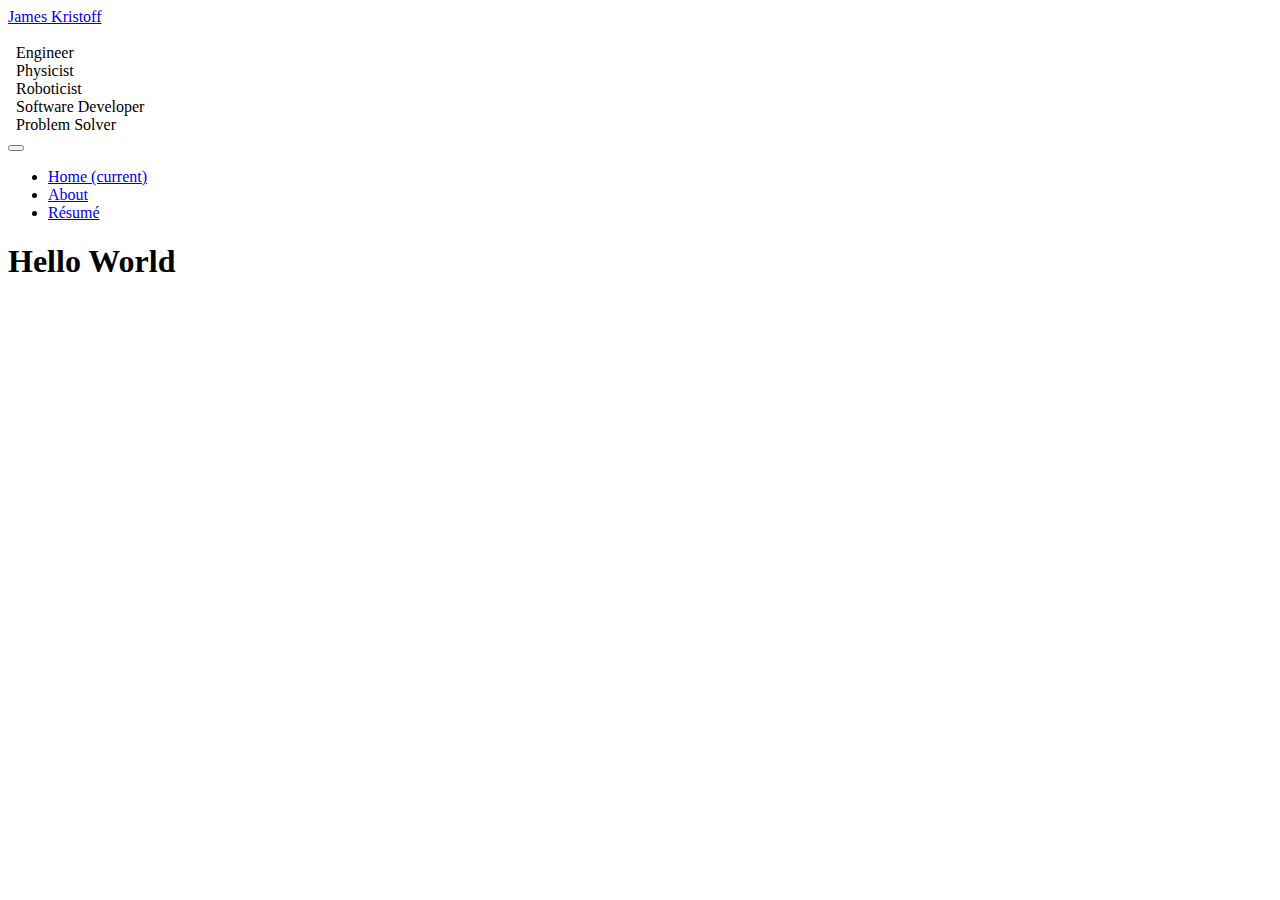
<file: experimental/textAdventure.html>
<!DOCTYPE html>
<html>
  <head>
    <meta charset="utf-8">
    <link rel="stylesheet" href="/css/styles.css">
    <title>The Crayon</title>
    <script src="https://ajax.googleapis.com/ajax/libs/jquery/1.9.1/jquery.min.js"></script>
    <script type="text/javascript" src="/js/reuseHeaderFooter.js"></script>
  </head>
  <body>
    <header>
    </header>
    <h1>Hello World</h1>
  </body>
</html>
</file>
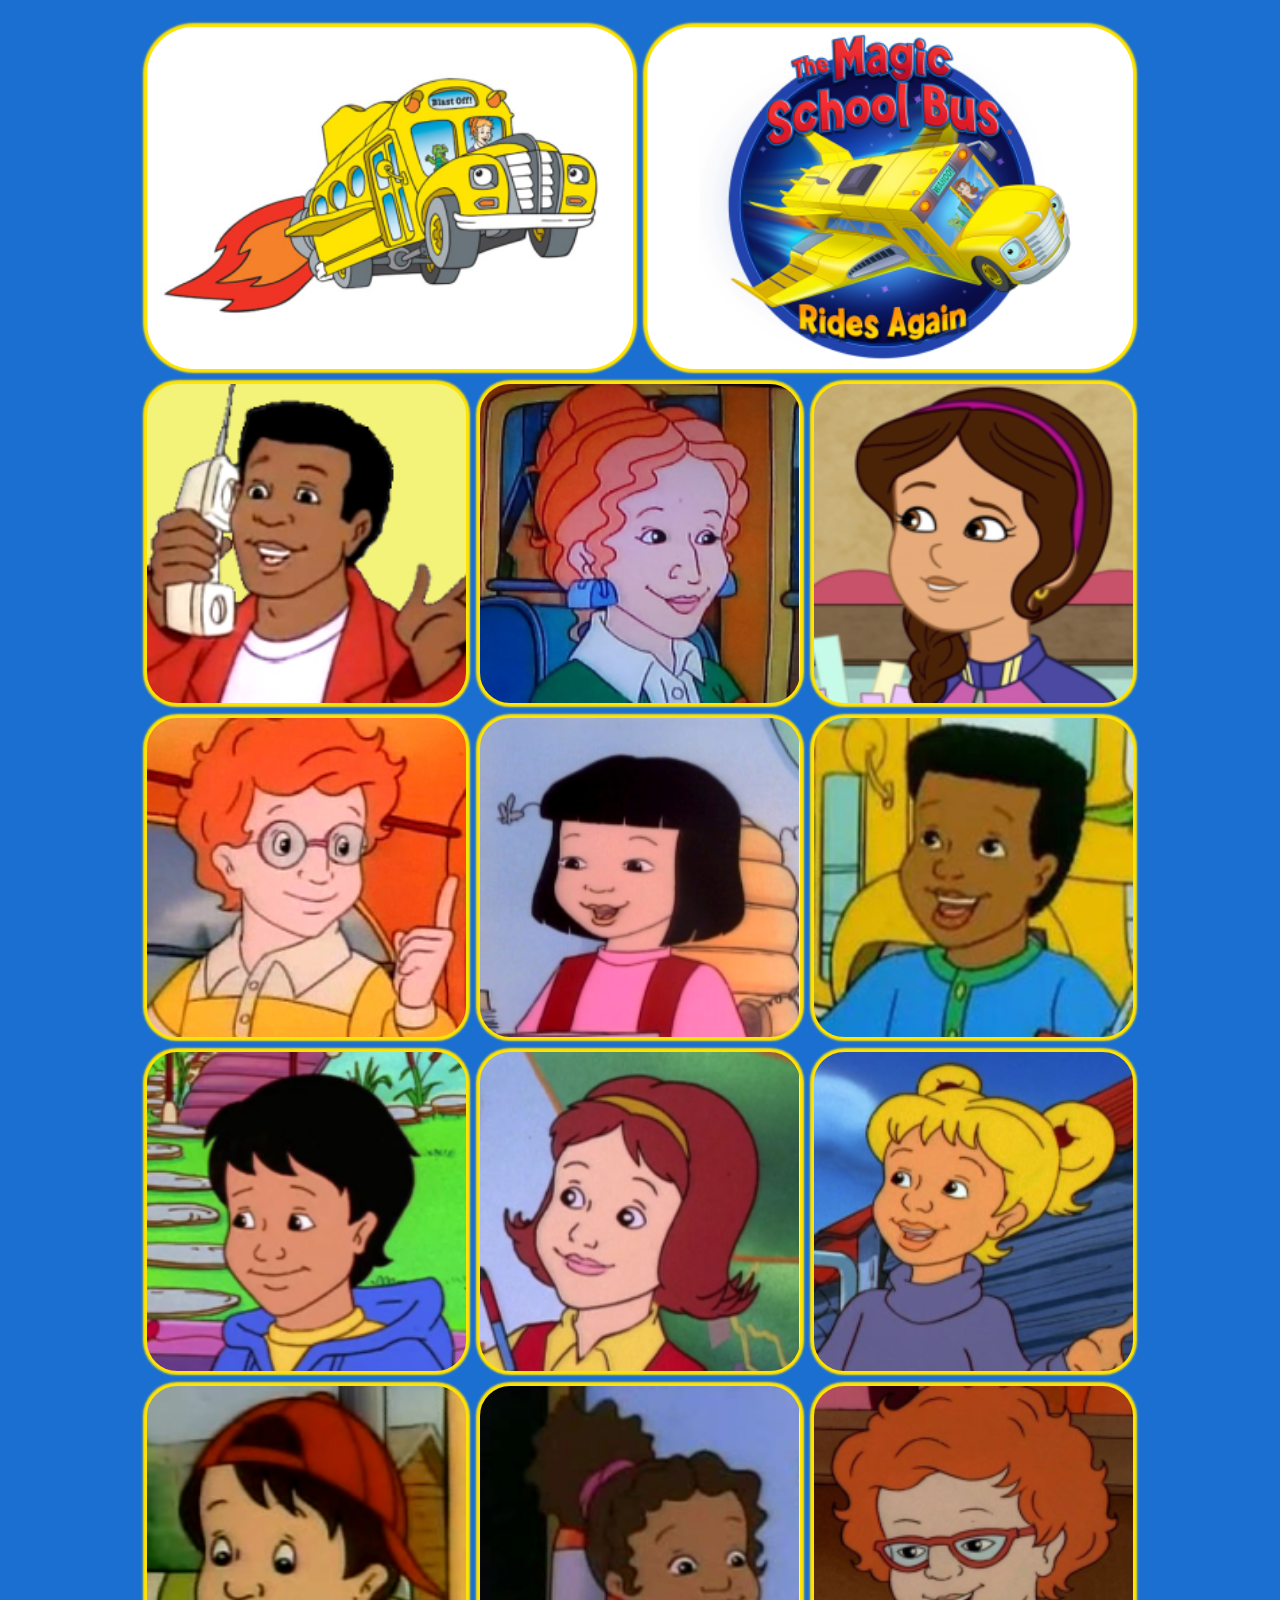
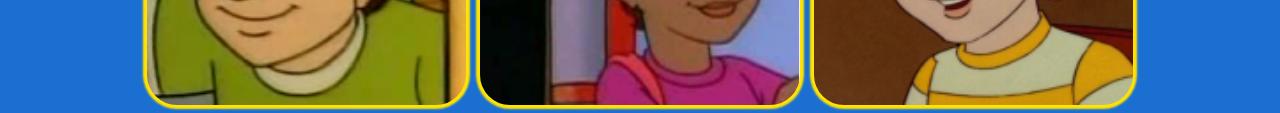
<file: jana/msbPhone.html>
<!DOCTYPE html>
<html>
  <head>
    <meta charset="utf-8">
    <meta name="viewport" content="width=device-width, initial-scale=1.0">
    <link rel="stylesheet" href="/css/msb.css">
    <script src="https://ajax.googleapis.com/ajax/libs/jquery/3.2.1/jquery.min.js"></script>
    <script src="/scripts/msb.js"></script>
    <title>MSB Sounds</title>
  </head>
  <body>
    <header></header>
    <div class="row">
      <div class="col half-width">
        <button type="button" id="song-1" class="btn">
          <audio preload="auto">
            <source src="/media/audio/old_MSB_theme.ogg" type="audio/ogg">
            <source src="/media/audio/old_MSB_theme.wav" type="audio/wav">
          </audio>
        </button>
      </div>
      <div class="col half-width">
        <button type="button" id="song-2" class="btn">
          <audio preload="auto">
            <source src="/media/audio/new_MSB_theme.ogg" type="audio/ogg">
            <source src="/media/audio/new_MSB_theme.wav" type="audio/wav">
          </audio>
        </button>
      </div>
    </div>

    <div class="row">
      <div class="col third-width">
        <button type="button" id="producer" class="btn">
          <audio preload="auto">
            <source src="/media/audio/producer.ogg" type="audio/ogg">
            <source src="/media/audio/producer.wav" type="audio/wav">
          </audio>
        </button>
      </div>
      <div class="col third-width">
        <button type="button" id="frizzle" class="btn">
          <audio preload="auto">
            <source src="/media/audio/frizzle_1.ogg" type="audio/ogg">
            <source src="/media/audio/frizzle_1.wav" type="audio/wav">
          </audio>
        </button>
      </div>
      <div class="col third-width">
        <button type="button" id="jyoti" class="btn">
          <audio preload="auto">
            <source src="/media/audio/jyoti_1.ogg" type="audio/ogg">
            <source src="/media/audio/jyoti_1.wav" type="audio/wav">
          </audio>
        </button>
      </div>
    </div>

    <div class="row">
      <div class="col third-width">
        <button type="button" id="arnold" class="btn">
          <audio preload="auto">
            <source src="/media/audio/arnold_1.ogg" type="audio/ogg">
            <source src="/media/audio/arnold_1.wav" type="audio/wav">
          </audio>
        </button>
      </div>
      <div class="col third-width">
        <button type="button" id="wanda" class="btn">
          <audio preload="auto">
            <source src="/media/audio/wanda_1.ogg" type="audio/ogg">
            <source src="/media/audio/wanda_1.wav" type="audio/wav">
          </audio>
        </button>
      </div>
      <div class="col third-width">
        <button type="button" id="tim" class="btn">
          <audio preload="auto">
            <source src="/media/audio/tim_1.ogg" type="audio/ogg">
            <source src="/media/audio/tim_1.wav" type="audio/wav">
          </audio>
        </button>
      </div>
    </div>

    <div class="row">
      <div class="col third-width">
        <button type="button" id="carlos" class="btn">
          <audio preload="auto">
            <source src="/media/audio/carlos_1.ogg" type="audio/ogg">
            <source src="/media/audio/carlos_1.wav" type="audio/wav">
          </audio>
        </button>
      </div>
      <div class="col third-width">
        <button type="button" id="phoebe" class="btn">
          <audio preload="auto">
            <source src="/media/audio/phoebe_1.ogg" type="audio/ogg">
            <source src="/media/audio/phoebe_1.wav" type="audio/wav">
          </audio>
        </button>
      </div>
      <div class="col third-width">
        <button type="button" id="da" class="btn">
          <audio preload="auto">
            <source src="/media/audio/da_1.ogg" type="audio/ogg">
            <source src="/media/audio/da_1.wav" type="audio/wav">
          </audio>
        </button>
      </div>
    </div>

    <div class="row">
      <div class="col third-width">
        <button type="button" id="ralphie" class="btn">
          <audio preload="auto">
            <source src="/media/audio/ralphie_1.ogg" type="audio/ogg">
            <source src="/media/audio/ralphie_1.wav" type="audio/wav">
          </audio>
        </button>
      </div>
      <div class="col third-width">
        <button type="button" id="keesha" class="btn">
          <audio preload="auto">
            <source src="/media/audio/keesha_1.ogg" type="audio/ogg">
            <source src="/media/audio/keesha_1.wav" type="audio/wav">
          </audio>
        </button>
      </div>
      <div class="col third-width">
        <button type="button" id="janet" class="btn">
          <audio preload="auto">
            <source src="/media/audio/janet.ogg" type="audio/ogg">
            <source src="/media/audio/janet.wav" type="audio/wav">
          </audio>
        </button>
      </div>
    </div>
  </body>
</html>
</file>
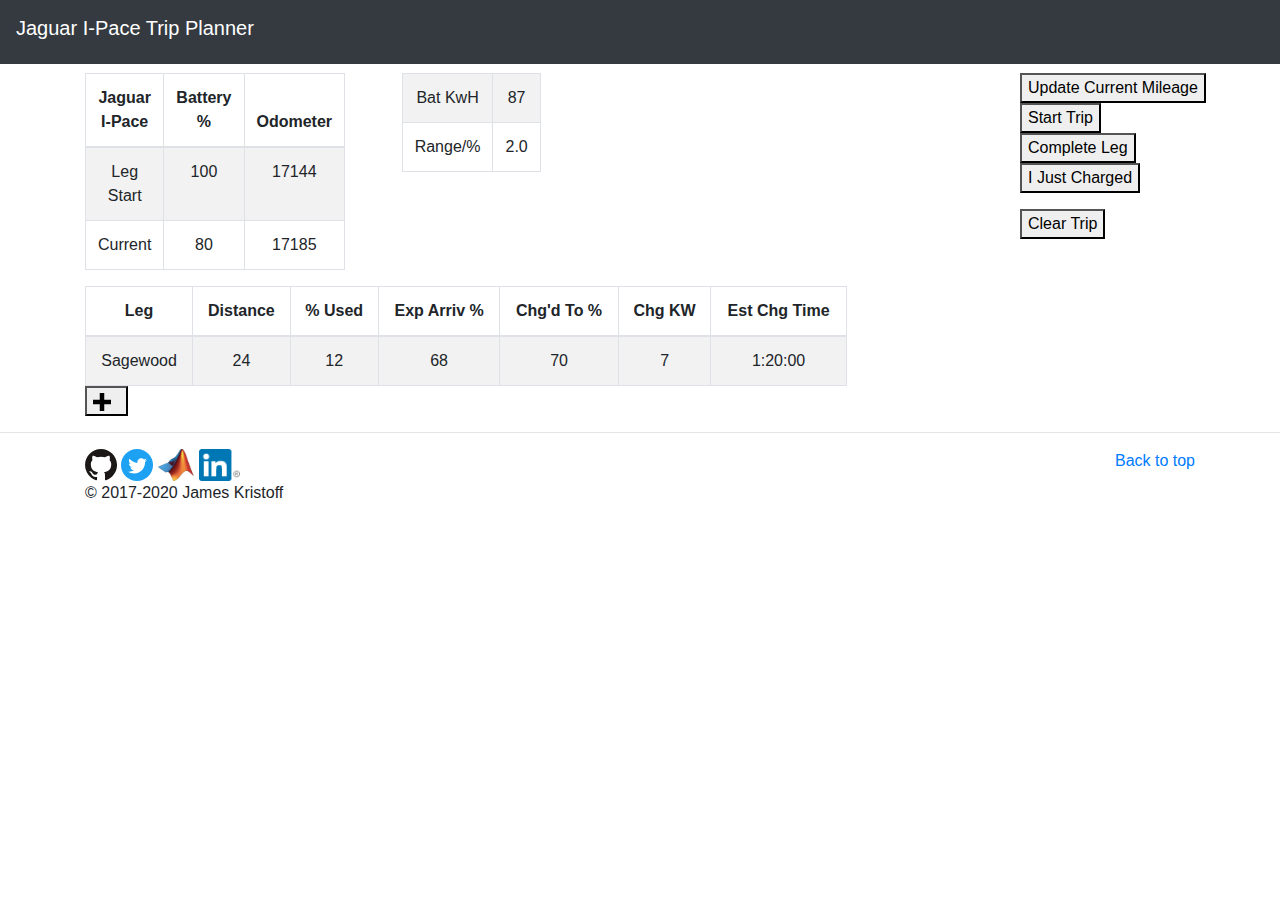
<file: jlr/jlrTripPlanner.html>
<!DOCTYPE html>
<html lang="en">
  <head>
    <script src="../scripts/jlrTripPlanner.js"></script>
    <meta charset="utf-8">
    <meta name="viewport" content="width=device-width, initial-scale=1, shrink-to-fit=no">
    <link rel="stylesheet" href="https://maxcdn.bootstrapcdn.com/bootstrap/4.0.0/css/bootstrap.min.css" integrity="sha384-Gn5384xqQ1aoWXA+058RXPxPg6fy4IWvTNh0E263XmFcJlSAwiGgFAW/dAiS6JXm" crossorigin="anonymous">
    <link rel="stylesheet" href="../css/jlr.css">
    <title>Trip Planner</title>
  </head>
  <body>
    <header>
      <nav class="navbar navbar-dark fixed-top bg-dark">
          <h1 class="navbar-brand">Jaguar I-Pace Trip Planner</h1>
      </nav>
    </header>
    <main role="main">
      <div class="container marketing">
        <div class="row">
          <div class="col-sm-12">
            <p>Hello Hackers and Mobile Scrollers ^_^</p>
          </div>
        </div>

        <hr class="featurette-divider">

        <div class="row">
          <div class="col-sm-10">
            <div class="row">
              <div class="col-sm-3">
                <table id="battery-odom-info" class="table table-bordered table-responsive-sm table-striped text-center">
                  <thead>
                    <tr>
                    <th>Jaguar I-Pace</th>
                    <th>Battery %</th>
                    <th>Odometer</th>
                    </tr>
                  </thead>
                  <tbody>
                    <tr>
                      <td>Leg Start</td>
                      <td id="start-batt">100</td>
                      <td id="start-odom">17144</td>
                    </tr>
                    <tr>
                      <td>Current</td>
                      <td id="curr-batt">80</td>
                      <td id="curr-odom">17185</td>
                    </tr>
                  </tbody>
                </table>
              </div>
              <div class="col-md-1">
                <p></p>
              </div>
              <div class="col-sm-2">
                <table id="battery-range-info" class="table table-bordered table-responsive-sm table-striped text-center">
                  <tbody>
                    <tr>
                      <td>Bat KwH</td>
                      <td id="batt-kwh">87</td>
                    </tr>
                    <tr>
                      <td>Range/%</td>
                      <td id="range-per-percent">2.0</td>
                    </tr>
                  </tbody>
                </table>
              </div>
              <div class="col-sm-6">
                <p></p>
              </div>
            </div>
            <div class="row">
              <div class="col-sm-10">
                <table style="margin-bottom: 0px;" id="leg-info" class="table table-bordered table-responsive-sm table-striped text-center">
                  <thead>
                    <tr>
                    <th>Leg</th>
                    <th>Distance</th>
                    <th>% Used</th>
                    <th>Exp Arriv %</th>
                    <th>Chg'd To %</th>
                    <th>Chg KW</th>
                    <th>Est Chg Time</th>
                    </tr>
                  </thead>
                  <tbody>
                    <tr>
                      <td contenteditable="true">Sagewood</td>
                      <td contenteditable="true" class="leg-dist" oninput="updatePrediction()">24</td>
                      <td contenteditable="false" class="pct-used">12</td>
                      <td contenteditable="false" class="arriv-pct">68</td>
                      <td contenteditable="true" class="chg-to">70</td>
                      <td contenteditable="true" class="">7</td>
                      <td contenteditable="false" class="chg-time">1:20:00</td>
                    </tr>
                    <tr id='blank-row' hidden>
                      <td contenteditable="true"></td>
                      <td contenteditable="true" class="leg-dist"></td>
                      <td contenteditable="false" class="pct-used"></td>
                      <td contenteditable="false" class="arriv-pct"></td>
                      <td contenteditable="true" class="chg-to"></td>
                      <td contenteditable="true" class=""></td>
                      <td contenteditable="false" class="chg-time"></td>
                    </tr>
                  </tbody>
                </table>
                <button onclick="addLeg()"><img class="section-icon" src="../media/open-iconic/svg/plus.svg" alt="Add Leg"></button>
              </div>
            </div>
          </div>
          <div class="col-sm-2">
            <div class="row">
              <button type="button">Update Current Mileage</button>
            </div>
            <div class="row">
              <button type="button">Start Trip</button>
            </div>
            <div class="row">
              <button type="button">Complete Leg</button>
            </div>
            <div class="row">
              <button type="button">I Just Charged</button>
            </div>
            <div class="row">
              <p></p>
            </div>
            <div class="row">
              <button type="button">Clear Trip</button>
            </div>
          </div>
        </div>
      </div>

      <hr class="featurette-divider">

      <!-- FOOTER -->
      <footer class="container">
        <p class="float-right"><a href="#">Back to top</a></p>
        <div>
          <a href="https://github.com/jskrist"><img src="../media/images/GitHub-Mark_small.svg" alt="GitHub" height="32px"></a>
          <a href="https://twitter.com/jskrist"><img src="../media/images/Twitter_Social_Icon_Circle_Color.svg" alt="twitter" height="32px"></a>
          <a href="https://www.mathworks.com/matlabcentral/profile/authors/3290269-james-kristoff"><img src="../media/images/L-Membrane.png" alt="MATLAB Community" height="32px"></a>
          <a href="https://www.linkedin.com/in/james-kristoff/"><img src="../media/images/In-2C-34px-R.png" alt="LinkedIn" height="32px"></a>
        </div>
        <p>© 2017-2020 James Kristoff</p>
      </footer>
    </main>
    <section id="scripts">
      <!-- <script src="https://code.jquery.com/jquery-3.3.1.min.js" integrity="sha384-tsQFqpEReu7ZLhBV2VZlAu7zcOV+rXbYlF2cqB8txI/8aZajjp4Bqd+V6D5IgvKT" crossorigin="anonymous"></script> -->
      <script src="https://code.jquery.com/jquery-3.2.1.slim.min.js" integrity="sha384-KJ3o2DKtIkvYIK3UENzmM7KCkRr/rE9/Qpg6aAZGJwFDMVNA/GpGFF93hXpG5KkN" crossorigin="anonymous"></script>
      <script src="https://cdnjs.cloudflare.com/ajax/libs/popper.js/1.12.9/umd/popper.min.js" integrity="sha384-ApNbgh9B+Y1QKtv3Rn7W3mgPxhU9K/ScQsAP7hUibX39j7fakFPskvXusvfa0b4Q" crossorigin="anonymous"></script>
      <script src="https://maxcdn.bootstrapcdn.com/bootstrap/4.0.0/js/bootstrap.min.js" integrity="sha384-JZR6Spejh4U02d8jOt6vLEHfe/JQGiRRSQQxSfFWpi1MquVdAyjUar5+76PVCmYl" crossorigin="anonymous"></script>
    </section>
  </body>
</html>
</file>
<file: css/styles.css>
.section-icon {
  width:2ch;
  margin-right:1ch;
}
.university-img {
  border-radius: 50%;
}
.tight-right {
  margin-right: 0px;
}
#text-carousel {
  width: 150px;
  margin-left: 1ch;
}

.rectangle-cover {
    width: 40px;
    height: 40px;
    background-color: #fff;
    position: absolute;
    top: 2px;
    left: 575px;
    }

.code_example {
    position:  relative;
}
</file>
<file: css/msb.css>
/* Color Scheme

light to dark:

#ffe303 - Yellow
#fffffb - White
#95cd44 - Liz Green
#1b6fd1 - Blue
#69747a - Grey
*/

/* Global */
html {
  box-sizing: border-box;
}
*, *:before, *:after {
  box-sizing: inherit;
}
header {
  padding: 10px;
}
body {
  background-color: #1b6fd1;
  margin: auto;
  min-width: 370px;
  max-width: 1000px;
}

.row::after {
  content: "";
  display: table;
  clear: both;
}
.col {
  float: left;
  padding: 5px;
}
.half-width {
  width: 50%;
}
.third-width {
  width: 33.3333333333333333%;
}

.btn {
  background-size: contain;
  background-repeat: no-repeat;
  background-position: center;
  border:2px solid #ffe303;
  box-shadow: 0px 0px 2px 2px #ffe303;
}

#song-1 {
  background-image: url("/media/images/TheMagicSchoolBus_360x254.png");
  float: right;
  width: 100%;
}
#song-2 {
  background-image: url("/media/images/msb_Rides_Again_360x254.png");
  width: 100%;
}
#producer {
  background-image: url("/media/images/the_producer_180.png");
  width: 100%;
}
#frizzle {
  background-image: url("/media/images/Ms.Frizzle_180.png");
  width: 100%;
}
#liz {
  background-image: url("/media/images/Liz_180.png");
  width: 100%;
}
#jyoti {
  background-image: url("/media/images/Jyoti_180.png");
  width: 100%;
}
#arnold {
  background-image: url("/media/images/Arnold_180.png");
  width: 100%;
}
#wanda {
  background-image: url("/media/images/Wanda_180.png");
  width: 100%;
}
#tim {
  background-image: url("/media/images/Tim_180.png");
  width: 100%;
}
#carlos {
  background-image: url("/media/images/Carlos_180.png");
  width: 100%;
}
#phoebe {
  background-image: url("/media/images/Phoebe_180.png");
  width: 100%;
}
#da {
  background-image: url("/media/images/DA_180.png");
  width: 100%;
}
#ralphie {
  background-image: url("/media/images/Ralphie_180.png");
  width: 100%;
}
#keesha {
  background-image: url("/media/images/Keesha_180.png");
  width: 100%;
}
#janet {
  background-image: url("/media/images/Janet_180.png");
  width: 100%;
}
</file>
<file: css/jlr.css>
.section-icon {
  width:2ch;
  margin-right:1ch;
}
.university-img {
  border-radius: 50%;
}
.tight-right {
  margin-right: 0px;
}
#text-carousel {
  width: 150px;
  margin-left: 1ch;
}
</file>
